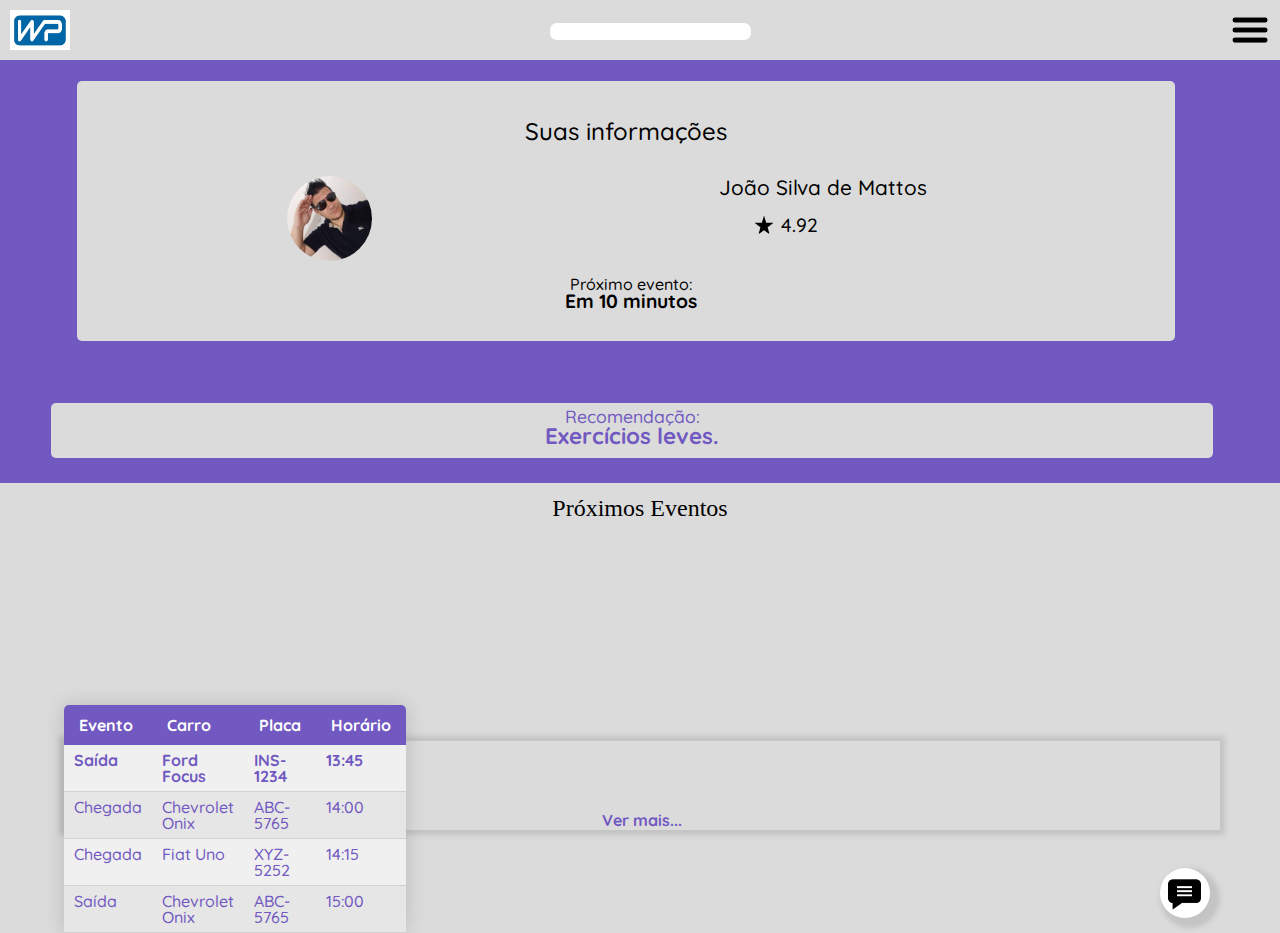
<file: index.html>
<!DOCTYPE html>
<html lang="pt-br">
<head>
    <meta charset="UTF-8">
    <meta name="viewport" content="width=device-width, initial-scale=1.0">
    <meta http-equiv="X-UA-Compatible" content="ie=edge">
    <link rel="stylesheet" href="assets/css/reset.css">
    <link rel="stylesheet" href="assets/css/style-cliente.css">
    <link href="https://fonts.googleapis.com/css?family=Quicksand:300,400,500,600,700&display=swap" rel="stylesheet">
    <title>Index Manobrista</title>
</head>
<body>
    <nav class="nav-bar">
        <img src="assets/img/logoWePark.jpeg" alt="logo" width="60px" height="40px" class="logo" onclick="location.href='index.html'">
        <div class="busca">
            <input type="text" name="busca" id="busca" width="100px" height="20px">
        </div>
        <img src="assets/img/menu.png" alt="menu" width="40px" height="40px" class="menu" onclick="paginaInicial()">
    </nav>

    <div id="menu-hover">
        <div class="container-menu">
            <p id="button-pagina-inicial" onclick="location.href='index.html'">Página Inicial</p>
            <br>
            <p id="button-scan" onclick="location.href='horarios.html'">Eventos</p>
            <br>
            <p id="button-rotina" onclick="location.href='conversas.html'">Conversas</p>
            <br>
            <p id="button-ajuda" onclick="location.href='avaliacao-cliente.html'">Avaliar</p>
        </div>
    </div>

    <div class="container-index">
        
        <div class="how-to-button-index" onclick="location.href='ajuda.html'">
            <img src="assets/img/interrogacao.png" alt="how-to-button" class="imagem-interrogacao-index" width="25px" height="35px">
        </div>

        <div class="chat-button" onclick="location.href='conversas.html'">
            <img src="assets/img/comment.png" alt="CV" width="35px" height="35px" class="chat">
        </div>

        <div class="eventos" style="font-weight: 500;">
            <p class="titulo-eventos">Próximos Eventos</p>
        </div>

        <div class="quadradao">
            <div class="quadradao-info-index">
                <p class="quadradao-titulo">Suas informações</p>
                <div class="foto-cliente-index">
                    <img src="assets/img/fotoCliente.png" alt="fotoCliente" width="85px" height="85px" style="border-radius: 50%; border-width: 3px; margin-top: 30px;">
                </div>
                <div class="descricao-manobrista-index">
                    <p>João Silva de Mattos</p>
                </div>
                <div class="estrelinha">
                    <img src="assets/img/fill-star.png" alt="estrela" width="20px" height="20px" style="border-radius: 50%; border-width: 3px;" class="gold-star-index">
                    <p>4.92</p>
                </div>
            </div>
            <div class="prox-evento">
                <p class="text-evento">Próximo evento:</p>
                <p class="text-evento2">Em 10 minutos</p>
            </div>
        </div>

        <div class="recomendacoes">
            <p class="reco1" style="font-weight: 500;">Recomendação:</p>
            <p class="reco2" style="font-weight: bold;">Exercícios leves.</p>
        </div>

        <div class="sanfona" onclick="location.href='horarios.html'" style="font-weight: bold;">
            <p>Ver mais...</p>
        </div>

        <table class="tabela-horarios-index" onclick="location.href='horarios.html'">
            <thead>
                <tr>
                    <th>Evento</th>
                    <th>Carro</th>
                    <th>Placa</th>
                    <th>Horário</th>
                </tr>
            </thead>
            <tbody>
                <tr class="active-row-index">
                    <td>Saída</td>
                    <td>Ford Focus</td>
                    <td>INS-1234</td>
                    <td>13:45</td>
                </tr>
                <tr>
                    <td>Chegada</td>
                    <td>Chevrolet Onix</td>
                    <td>ABC-5765</td>
                    <td>14:00</td>
                </tr>
                <tr>
                    <td>Chegada</td>
                    <td>Fiat Uno</td>
                    <td>XYZ-5252</td>
                    <td>14:15</td>
                </tr>
                <tr>
                    <td>Saída</td>
                    <td>Chevrolet Onix</td>
                    <td>ABC-5765</td>
                    <td>15:00</td>
                </tr>
            </tbody>
        </table>

    </div>

    <script src="assets/js/cliente.js"></script>

</body>
</html>
</file>
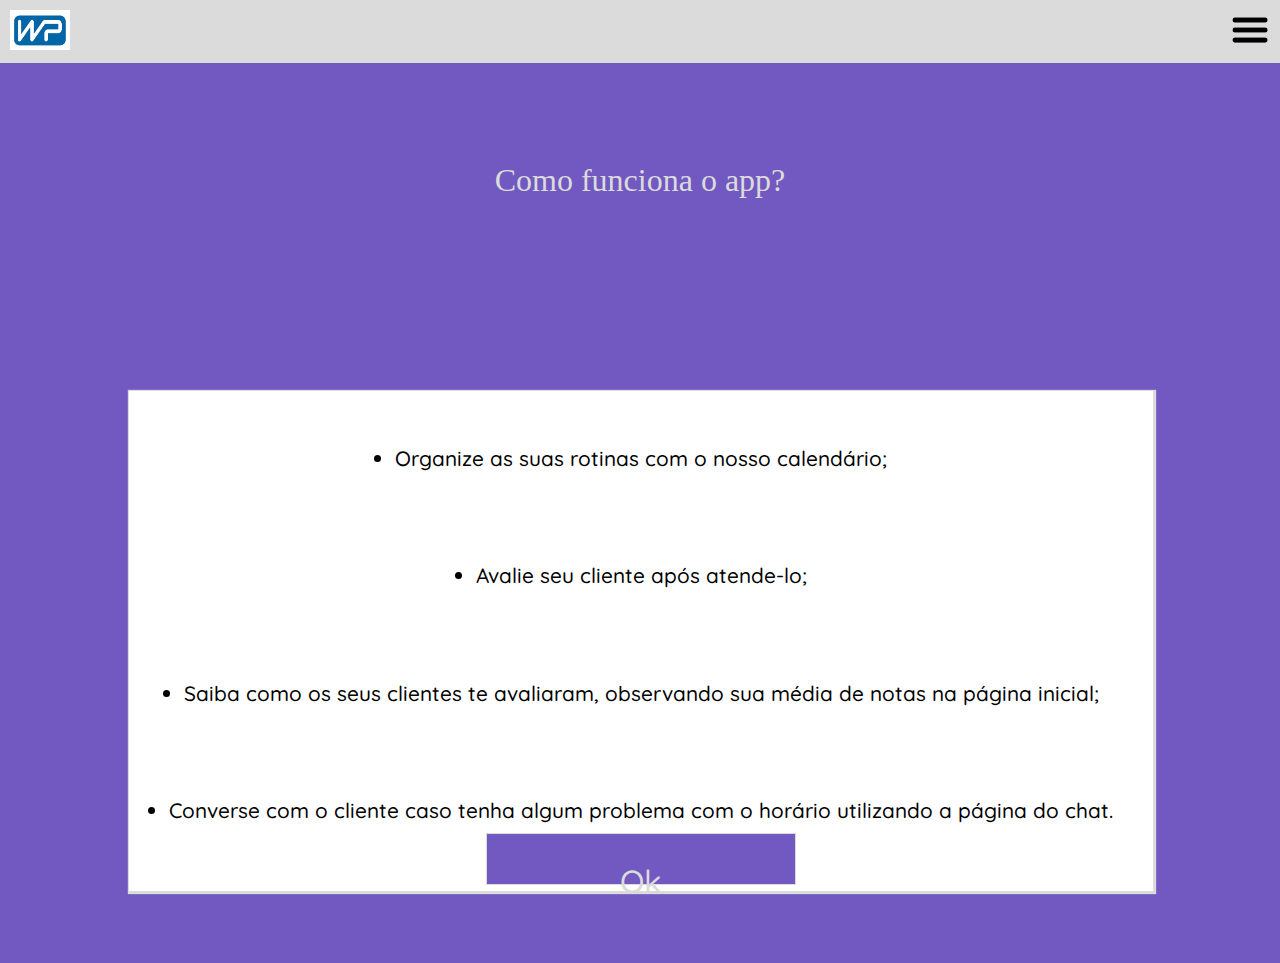
<file: ajuda.html>
<!DOCTYPE html>
<html lang="pt-br">
<head>
    <meta charset="UTF-8">
    <meta name="viewport" content="width=device-width, initial-scale=1.0">
    <meta http-equiv="X-UA-Compatible" content="ie=edge">
    <link rel="stylesheet" href="assets/css/reset.css">
    <link rel="stylesheet" href="assets/css/style-cliente.css">
    <link href="https://fonts.googleapis.com/css?family=Quicksand:300,400,500,600,700&display=swap" rel="stylesheet">
    <title>ajuda</title>
</head>
<body>
    <nav class="nav-bar">
        <img src="assets/img/logoWePark.jpeg" alt="logo" width="60px" height="40px" class="logo">

        <img src="assets/img/menu.png" alt="menu" width="40px" height="40px" class="menu" onclick="paginaInicial()">
    </nav>

    <div id="menu-hover">
        <div class="container-menu">
            <p id="button-pagina-inicial" onclick = "location.href = 'index.html'">Página Inicial</p>
            <br>
            <p id="button-rotina" onclick = "location.href = 'horarios.html'">Rotina</p>
            <br>
            <p id="button-ajuda" onclick = "location.href = 'ajuda.html'">Ajuda</p>
        </div>
    </div>

    <div class="cor-fundo-ajuda">

        <div class="titulo-funcionamento"> 
            <h1 class='titulo-texto'>
                Como funciona o app?
            </h1>
        </div>

        <div class="descricao">
            <li>Organize as suas rotinas com o nosso calendário;</li>
            <br>
            <li>Avalie seu cliente após atende-lo;</li>
            <br>
            <li>Saiba como os seus clientes te avaliaram, observando sua média de notas na página inicial;</li>
            <br>
            <li>Converse com o cliente caso tenha algum problema com o horário utilizando a página do chat.</li>
            
            <div class="button-ok-ajuda" onclick="location.href = 'index.html'">
                <p class="texto-ok-ajuda">Ok</p>
            </div>

        </div>
    </div>

    <script src="assets/js/cliente.js"></script>
    
</body>
</html>
</file>
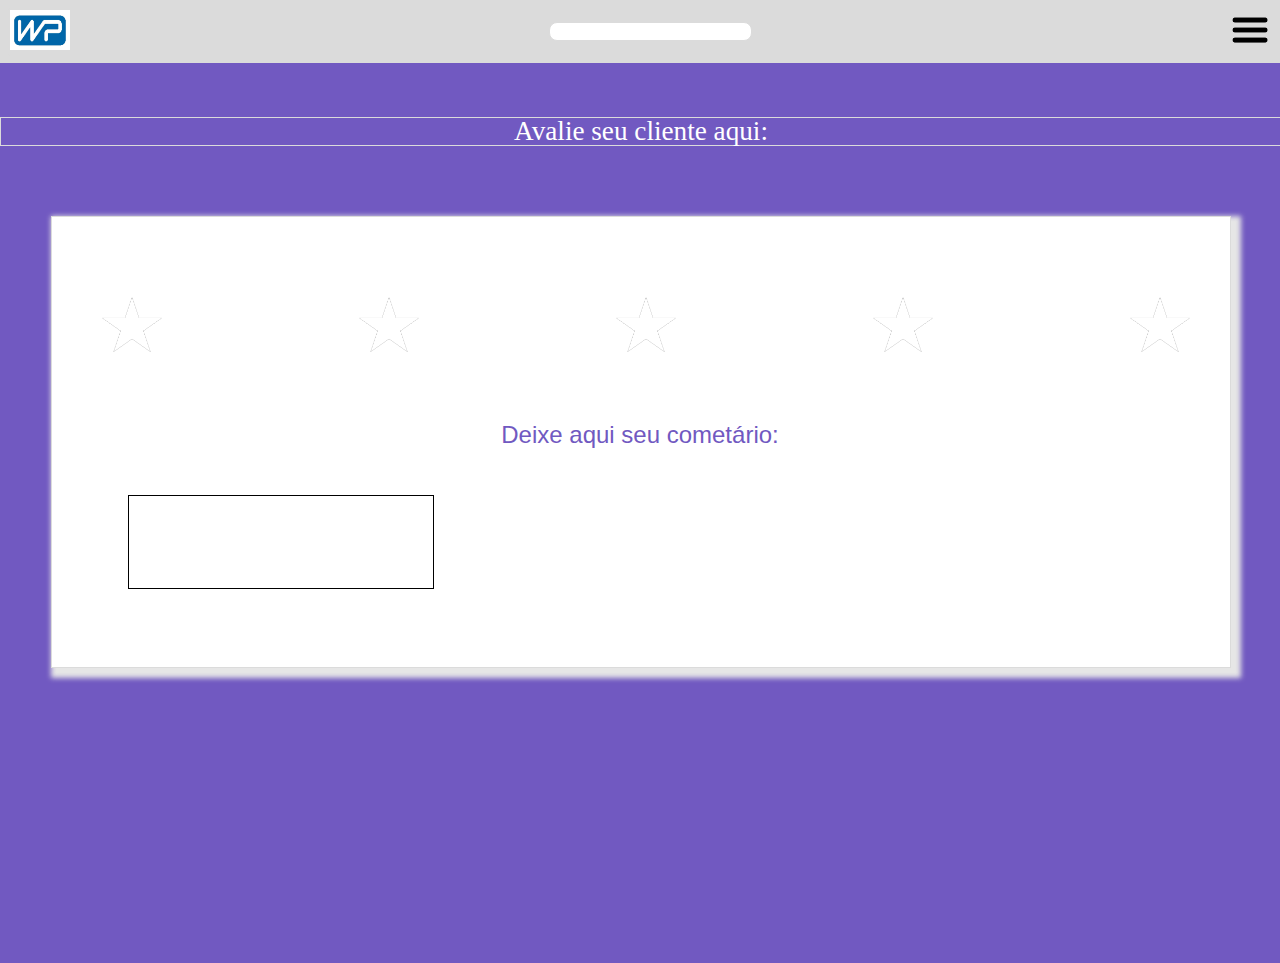
<file: avaliacao-cliente.html>
<!DOCTYPE html>
<html lang="pt-br">
<head>
    <meta charset="UTF-8">
    <meta name="viewport" content="width=device-width, initial-scale=1.0">
    <meta http-equiv="X-UA-Compatible" content="ie=edge">
    <link rel="stylesheet" href="assets/css/reset.css">
    <link rel="stylesheet" href="assets/css/style-cliente.css">
    <title>avaliacao-cliente</title>
</head>
<body>
    
    <nav class="nav-bar">
        <img src="assets/img/logoWePark.jpeg" alt="logo" width="60px" height="40px" class="logo" onclick="location.href='index.html'">
        <div class="busca">
            <input type="text" name="busca" id="busca" width="100px" height="20px">
        </div>
        <img src="assets/img/menu.png" alt="menu" width="40px" height="40px" class="menu" onclick="paginaInicial()">
    </nav>

    <div id="menu-hover">
        <div class="container-menu">
            <p id="button-pagina-inicial" onclick="location.href='index.html'">Página Inicial</p>
            <br>
            <p id="button-rotina" onclick="location.href='horarios.html'">Rotina</p>
            <br>
            <p id="button-ajuda" onclick="location.href='ajuda.html'">Ajuda</p>
        </div>
    </div>

    <div id="container-avaliacao-cliente">
        <div class="titulo-avaliacao-cliente">Avalie seu cliente aqui:</div>

        <div id="notificacao-agradecimento">
            <p class="texto-agradecimento">
                Obrigado pela sua avaliação
            </p>
            
            <div id="ok-avaliacao">
                <p class="text-ok" onclick="location.href='index.html'">Ok</p>
            </div>
        </div>

        <div class="stars" onclick="fadeNotification()">
            <img src="assets/img/star.png" alt="star" width="60px" height="55px" id="one-star" onclick="starFillClickOne()">
            <img src="assets/img/star.png" alt="star" width="60px" height="55px" id="two-star" onclick="starFillClickTwo()">
            <img src="assets/img/star.png" alt="star" width="60px" height="55px" id="three-star" onclick="starFillClickThree()">
            <img src="assets/img/star.png" alt="star" width="60px" height="55px" id="four-star" onclick="starFillClickFour()">
            <img src="assets/img/star.png" alt="star" width="60px" height="55px" id="five-star" onclick="starFillClickFive()">
        </div>

        <div class="titulo-comment">
            <p class="texto-comment">Deixe aqui seu cometário:</p>
        </div>

        <input type="text" name="comentario" id="comment">

    </div>

    <div class="cor-fundo-avaliacao">

    </div>

    <div class="cor-fundo-container-avaliacao">

    </div>
        
    <script src="assets/js/cliente.js"></script>
</body>
</html>
</file>
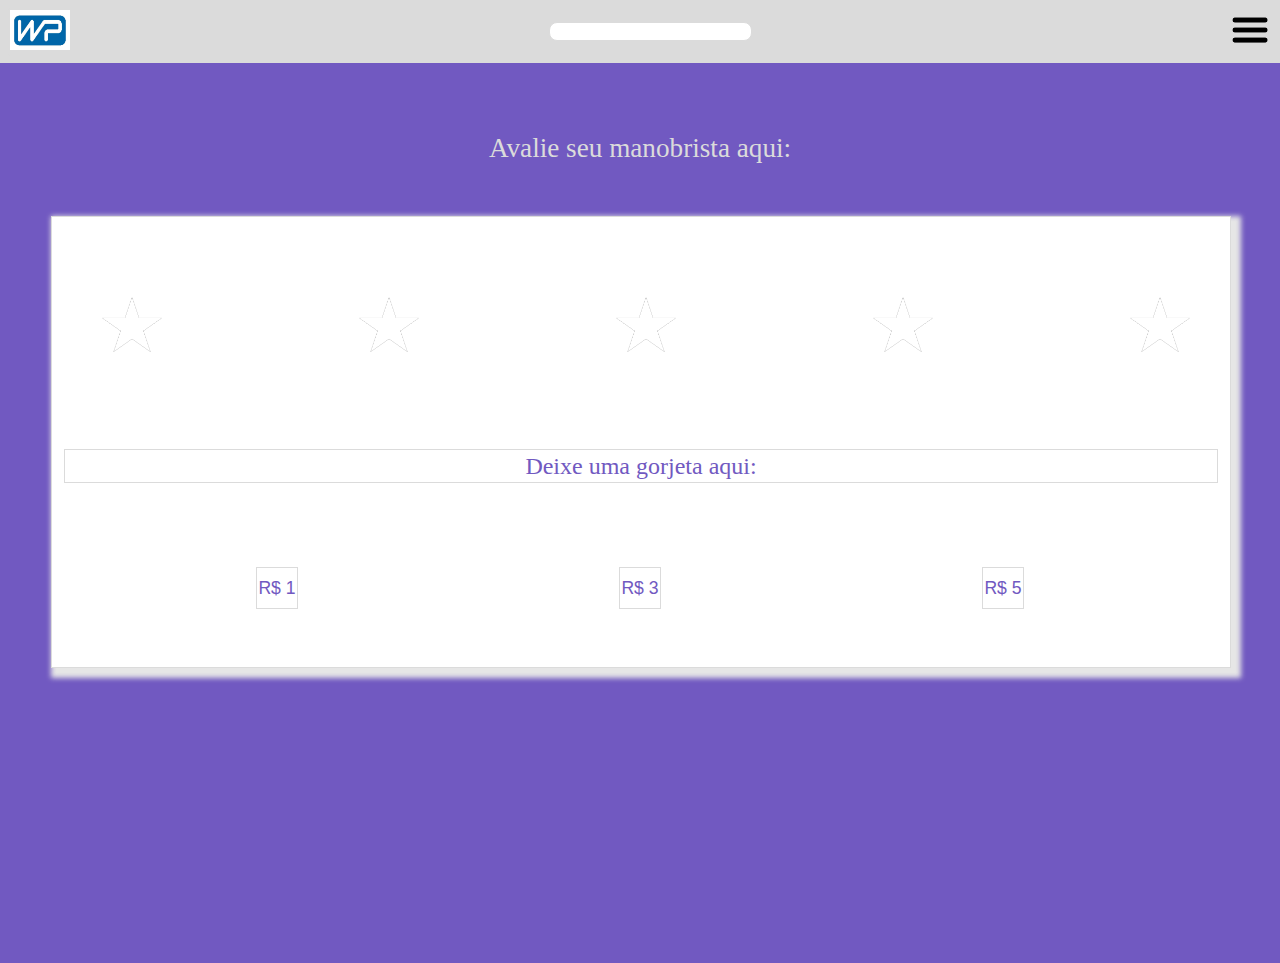
<file: avaliacao-manobrista.html>
<!DOCTYPE html>
<html lang="pt-br">
<head>
    <meta charset="UTF-8">
    <meta name="viewport" content="width=device-width, initial-scale=1.0">
    <meta http-equiv="X-UA-Compatible" content="ie=edge">
    <link rel="stylesheet" href="assets/css/reset.css">
    <link rel="stylesheet" href="assets/css/style-cliente.css">
    <title>avaliacao-manobrista</title>
</head>
<body>
    <nav class="nav-bar">
        <img src="assets/img/logoWePark.jpeg" alt="logo" width="60px" height="40px" class="logo" onclick="location.href='index-cliente.html'">
        <div class="busca">
            <input type="text" name="busca" id="busca" width="100px" height="20px">
        </div>
        <img src="assets/img/menu.png" alt="menu" width="40px" height="40px" class="menu" onclick="paginaInicial()">
    </nav>

    <div id="menu-hover">
        <div class="container-menu">
            <p id="button-pagina-inicial" onclick="location.href='index-cliente.html'">Página Inicial</p>
            <br>
            <p id="button-scan">Scan</p>
            <br>
            <p id="button-rotina">Rotina</p>
            <br>
            <p id="button-ajuda">Ajuda</p>
        </div>
    </div>

    <div id="container-avaliacao-manobrista">
        <div class="titulo-avaliacao-manobrista">Avalie seu manobrista aqui:</div>

        <div id="notificacao-agradecimento">
            <p class="texto-agradecimento">
                Obrigado pela sua avaliação
            </p>
            
            <div id="ok-avaliacao">
                <p class="text-ok" onclick="location.href='index-cliente.html'">Ok</p>
            </div>
        </div>

        <div class="stars" onclick="fadeNotification()">
            <img src="assets/img/star.png" alt="star" width="60px" height="55px" id="one-star" onclick="starFillClickOne()">
            <img src="assets/img/star.png" alt="star" width="60px" height="55px" id="two-star" onclick="starFillClickTwo()">
            <img src="assets/img/star.png" alt="star" width="60px" height="55px" id="three-star" onclick="starFillClickThree()">
            <img src="assets/img/star.png" alt="star" width="60px" height="55px" id="four-star" onclick="starFillClickFour()">
            <img src="assets/img/star.png" alt="star" width="60px" height="55px" id="five-star" onclick="starFillClickFive()">
        </div>

        <div class="gorjeta">
            <p class="titulo-gorjeta">
                Deixe uma gorjeta aqui:
            </p>
            <div class="um-real">
                <p class="texto-gorjeta">R$ 1</p>
            </div>
            <div class="tres-reais">
                <p class="texto-gorjeta">R$ 3</p> 
            </div>
            <div class="cinco-reais">
                <p class="texto-gorjeta">R$ 5</p>
            </div>
        </div>

    </div>
    <div class="cor-fundo-avaliacao">

    </div>
    <div class="cor-fundo-container-avaliacao">

    </div>

    <script src="assets/js/cliente.js"></script>
</body>
</html>
</file>
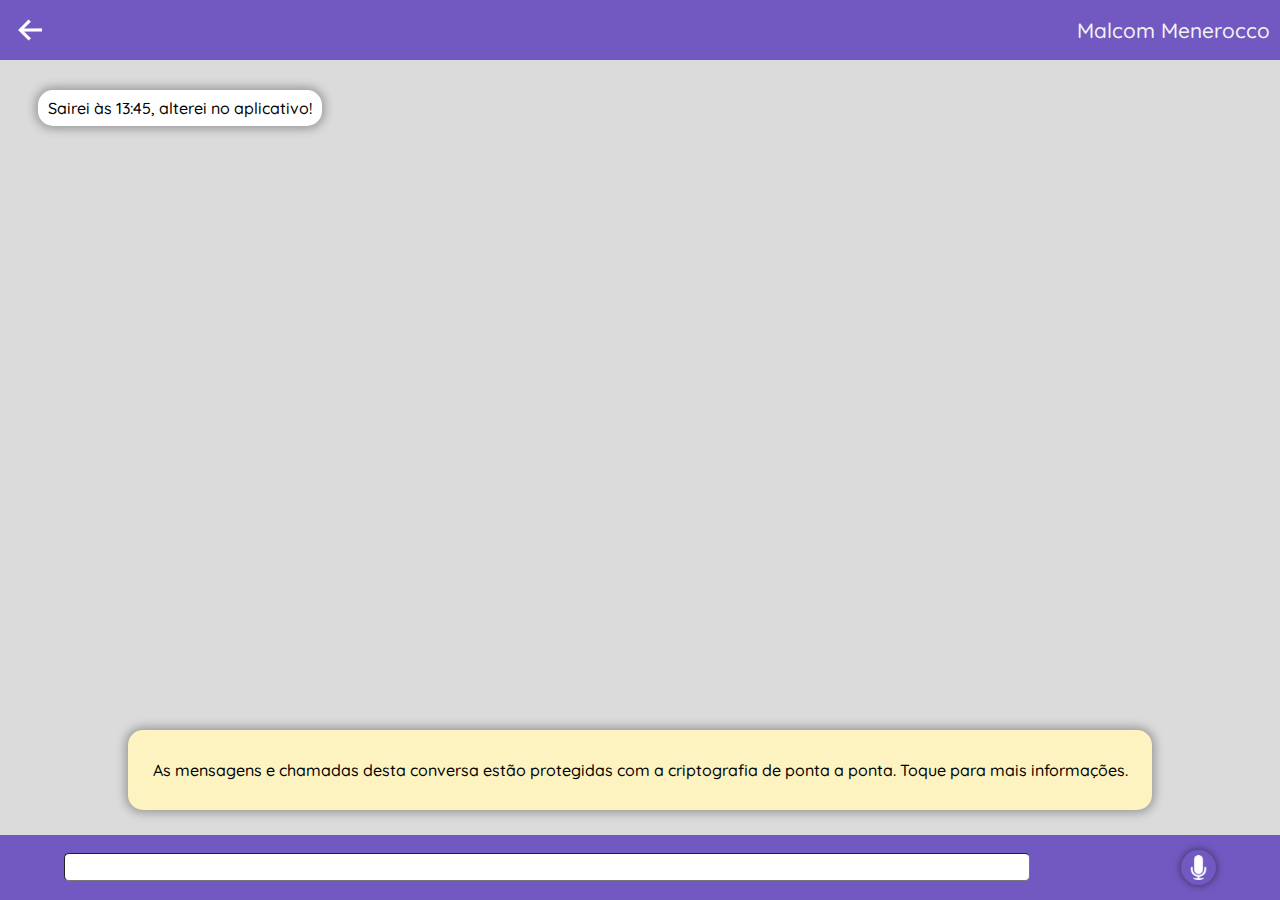
<file: chat.html>
<!DOCTYPE html>
<html lang="pt-br">
    <head>
        <meta charset="UTF-8">
        <meta name="viewport" content="width=device-width, initial-scale=1.0">
        <meta http-equiv="X-UA-Compatible" content="ie=edge">
        <link rel="stylesheet" href="assets/css/reset.css">
        <link rel="stylesheet" href="assets/css/style-cliente.css">
        <link href="https://fonts.googleapis.com/css?family=Quicksand:300,400,500,600,700&display=swap" rel="stylesheet">
        <title>chat</title>
    </head>
    <body>
        <div class="container-chat">
            <div class="secao-voltar">
                <img src="assets/img/arrow.png" alt="arrow-icon" width="40px" height="40px" onclick="location.href='conversas.html'">
                <p onclick="location.href='estacionado.html'">Malcom Menerocco</p>
            </div>

            <div style="font-family: 'Quicksand', sans-serif; font-weight: 500;">
                <div class="chat-texto">
                    <p>Sairei às 13:45, alterei no aplicativo!</p>
                </div>
                <div class="criptografia">
                    <p>As mensagens e chamadas desta conversa estão protegidas com a criptografia de ponta a ponta. Toque para mais informações.</p>
                </div>
                <div class="chat-position">
                    <div class="chat-type">
                        <input type="text" name="chat-type">
                    </div>
                    <img src="assets/img/microphone.png" alt="microfone" width="25px" height="25px">
                </div>
            </div>
        </div>

        <script src="assets/js/cliente.js"></script>

    </body>
</html>
</file>
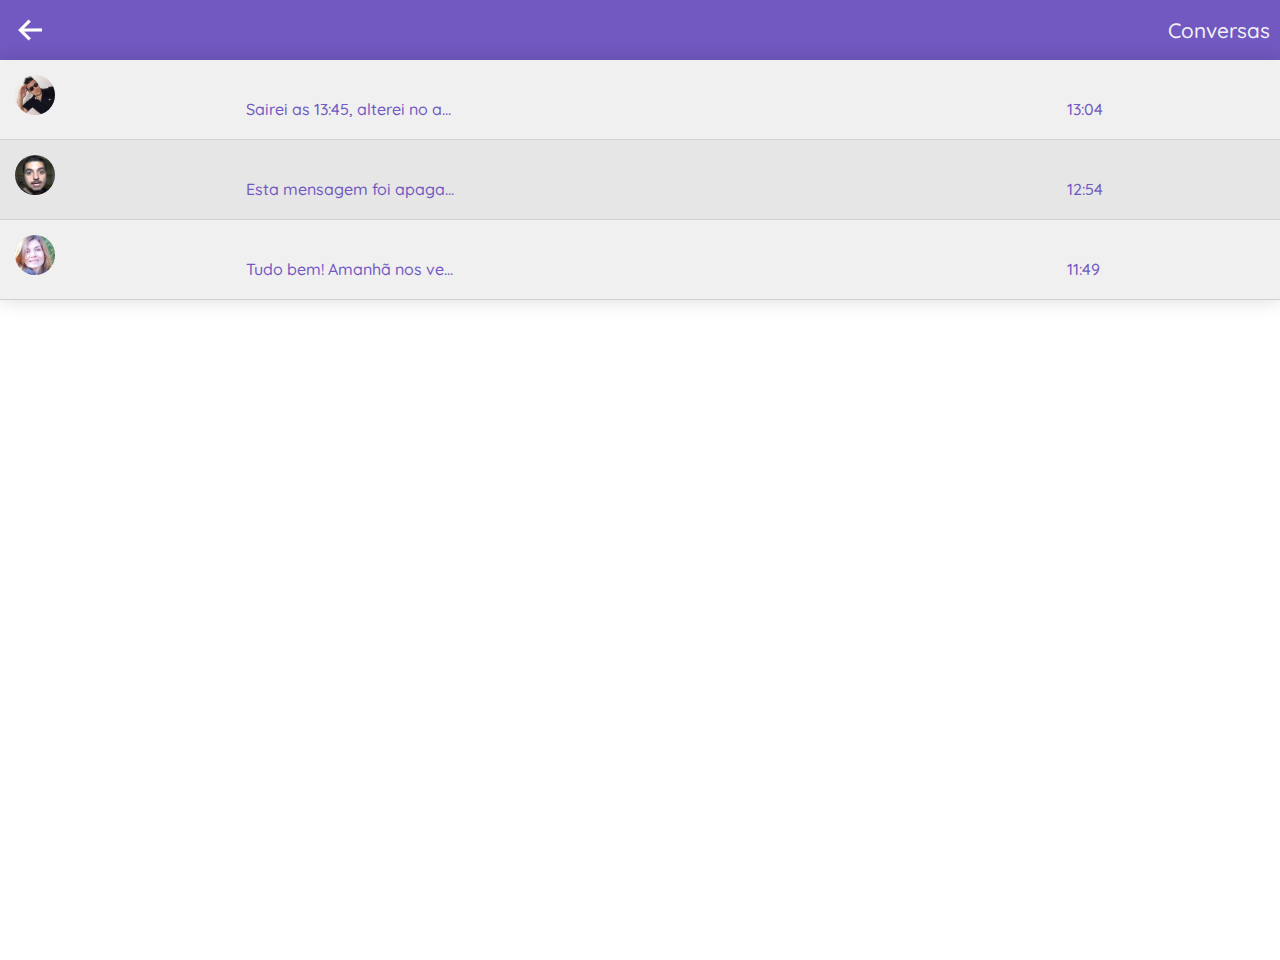
<file: conversas.html>
<!DOCTYPE html>
<html lang="pt-br">
<head>
    <meta charset="UTF-8">
    <meta name="viewport" content="width=device-width, initial-scale=1.0">
    <meta http-equiv="X-UA-Compatible" content="ie=edge">
    <link rel="stylesheet" href="assets/css/reset.css">
    <link rel="stylesheet" href="assets/css/style-cliente.css">
    <link href="https://fonts.googleapis.com/css?family=Quicksand:300,400,500,600,700&display=swap" rel="stylesheet">
    <title>Conversas</title>
</head>
<body>
    
    <div class="conversas-voltar">
        <img src="assets/img/arrow.png" alt="arrow-icon" width="40px" height="40px" onclick="location.href='index.html'">
        <p>Conversas</p>
    </div>

    <div class="container-conversas">
        <div>
            <table class="conversas" onclick="location.href='chat.html'">
                <tbody>
                    <tr>
                        <td><img src="assets/img/fotoCliente.png" alt="fotoCliente" width="40px" height="40px"></td>
                        <td class="texto">Sairei as 13:45, alterei no a...</td>
                        <td class="texto">13:04</td>
                    </tr>
                    <tr>
                        <td><img src="assets/img/fotoCliente2.png" alt="fotoCliente2" width="40px" height="40px"></td>
                        <td class="texto">Esta mensagem foi apaga...</td>
                        <td class="texto">12:54</td>
                    </tr>
                    <tr>
                        <td><img src="assets/img/fotoCliente3.png" alt="fotoCliente3" width="40px" height="40px"></td>
                        <td class="texto">Tudo bem! Amanhã nos ve...</td>
                        <td class="texto">11:49</td>
                    </tr>
                </tbody>
            </table>
        </div>

    </div>

    <script src="assets/js/cliente.js"></script>

</body>
</html>
</file>
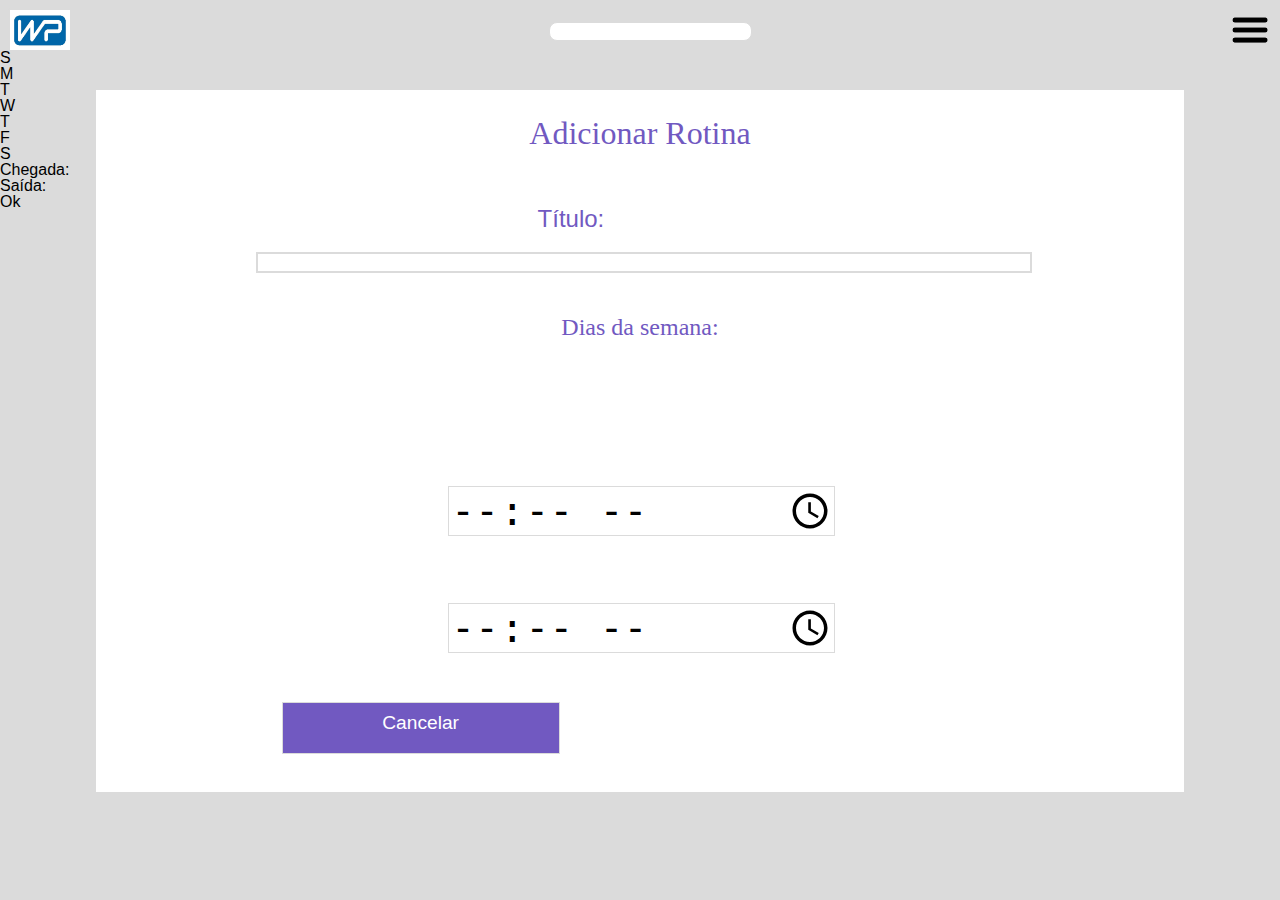
<file: edicao-rotina.html>
<!DOCTYPE html>
<html lang="pt-br">
<head>
    <meta charset="UTF-8">
    <meta name="viewport" content="width=device-width, initial-scale=1.0">
    <meta http-equiv="X-UA-Compatible" content="ie=edge">
    <link rel="stylesheet" href="assets/css/reset.css">
    <link rel="stylesheet" href="assets/css/style-cliente.css">
    <title>edicao-rotina</title>
</head>
<body>
    <nav class="nav-bar">
        <img src="assets/img/logoWePark.jpeg" alt="logo" width="60px" height="40px" class="logo" onclick="location.href='index.html'">
        <div class="busca">
            <input type="text" name="busca" id="busca" width="100px" height="20px">
        </div>
        <img src="assets/img/menu.png" alt="menu" width="40px" height="40px" class="menu" onclick="paginaInicial()">
    </nav>

    <div id="menu-hover">
        <div class="container-menu">
            <p id="button-pagina-inicial" onclick="location.href='index.html'">Página Inicial</p>
            <br>
            <p id="button-scan">Scan</p>
            <br>
            <p id="button-rotina">Rotina</p>
            <br>
            <p id="button-ajuda">Ajuda</p>
        </div>
    </div>
    <div class="container-edicao-rotina">
        <div class="titulo-edicao-rotina">
            <p>Adicionar Rotina</p>
        </div>

        <p class="edicao-titulo">Título:</p>

        <input type="text" name="titulo" id="input-titulo">

        <p class="titulo-dias-semana">Dias da semana:</p>

        <div class="dias-semana"> 
            <div class="sunday" onclick="Sunday()">S</div>
            <div class="monday" onclick="Monday()">M</div>
            <div class="tuesday" onclick="Tuesday()">T</div>
            <div class="wednesday" onclick="Wednesday()">W</div>
            <div class="thursday" onclick="Thursday()">T</div>
            <div class="friday" onclick="Friday()">F</div>
            <div class="saturday" onclick="Saturday()">S</div>
        </div>
        
        <p class="titulo-time-chegada">Chegada:</p>

        <input type="time" name="time-chegada" id="time-chegada">

        <p class="titulo-time-saida">Saída:</p>

        <input type="time" name="time-saida" id="time-saida">

        <div class="button-cancelar-edicao-rotina" onclick="location.href = 'index.html'">
            Cancelar
        </div>

        <div class="button-ok-edicao-rotina" onclick="location.href = 'index.html'" onclick="confirmaEdicao()">
            Ok
        </div>

        <div class="cor-fundo-edicao">

        </div>

        <div class="cor-fundo-container">

        </div>
    </div>

    <script src="assets/js/cliente.js"></script>
</body>
</html>
</file>
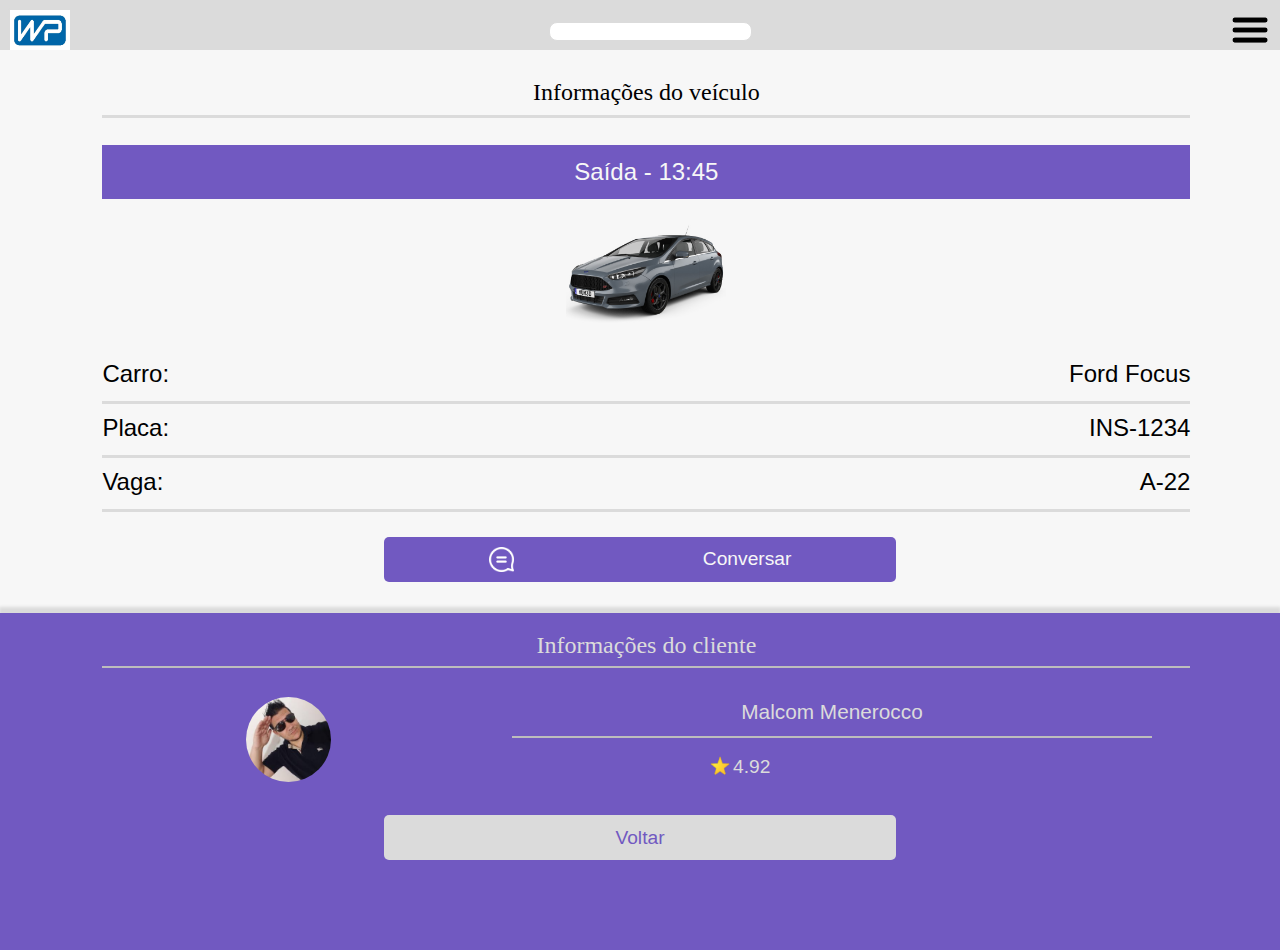
<file: estacionado.html>
<!DOCTYPE html>
<html lang="pt-br">
<head>
    <meta charset="UTF-8">
    <meta name="viewport" content="width=device-width, initial-scale=1.0">
    <meta http-equiv="X-UA-Compatible" content="ie=edge">
    <link rel="stylesheet" href="assets/css/reset.css">
    <link rel="stylesheet" href="assets/css/style-cliente.css">
    <title>estacionado</title>
</head>
<body>
    <nav class="nav-bar">
        <img src="assets/img/logoWePark.jpeg" alt="logo" width="60px" height="40px" class="logo" onclick="location.href='index.html'">
        <div class="busca">
            <input type="text" name="busca" id="busca" width="100px" height="20px">
        </div>
        <img src="assets/img/menu.png" alt="menu" width="40px" height="40px" class="menu" onclick="paginaInicial()">
    </nav>

    <div id="menu-hover">
        <div class="container-menu">
            <p id="button-pagina-inicial" onclick="location.href='index.html'">Página Inicial</p>
            <br>
            <p id="button-scan" onclick="location.href='horarios.html'">Eventos</p>
            <br>
            <p id="button-rotina" onclick="location.href='conversas.html'">Conversas</p>
            <br>
            <p id="button-ajuda" onclick="location.href='ajuda.html'">Ajuda</p>
        </div>
    </div>

    <div class="estacionado-background-color">
        <div class="container-descricao-estacionado">
            <p class="titulo-estacionado">Informações do veículo</p>
            <div class="foto-carro">
                <img src="assets/img/carro.png" alt="CARRO" width="160px" height="125px">
            </div>
            <div class="horario-saida">
                <p style="color: #f7f7f7">Saída - 13:45</p>
            </div>
            <div class="descricao-estacionado-carro">
                <p>Carro:</p><p>Ford Focus</p>
            </div>
            <div class="descricao-estacionado-placa">
                <p>Placa:</p><p>INS-1234</p>
            </div>
            <div class="descricao-estacionado-vaga">
                <p>Vaga:</p><p>A-22</p>
            </div>
        </div>
    
        <div class="estacionado-info-cliente">
            <p class="titulo-cliente-estacionado">Informações do cliente</p>
            <div class="estacionado-foto-cliente">
                <img src="assets/img/fotoCliente.png" alt="fotoCliente" width="85px" height="85px" style="border-radius: 50%; border-width: 3px;">
            </div>
            <div class="descricao-estacionado-nome">
                <p>Malcom Menerocco</p>
            </div>
            <div class="descricao-estacionado-avaliacao">
                <img src="assets/img/golden-star.png" alt="estrela" width="20px" height="20px" style="border-radius: 50%; border-width: 3px;">
                <p>4.92</p>
            </div>
            <div class="call-client" onclick="location.href='chat.html'">
                <img src="assets/img/chat.png" alt="conversar" width="25px" height="25px" style="margin-left: 10px">
                <p style="color:#f7f7f7; font-size: 1.2rem; margin-right: 10px">Conversar</p>
            </div>
            <div class="estacionado-voltar" onclick="location.href='horarios.html'">
                <p style="color:#7159C1; font-size: 1.2rem;">Voltar</p>
            </div>
        </div>
    </div>


    <script src="assets/js/cliente.js"></script>

</body>
</html>
</file>
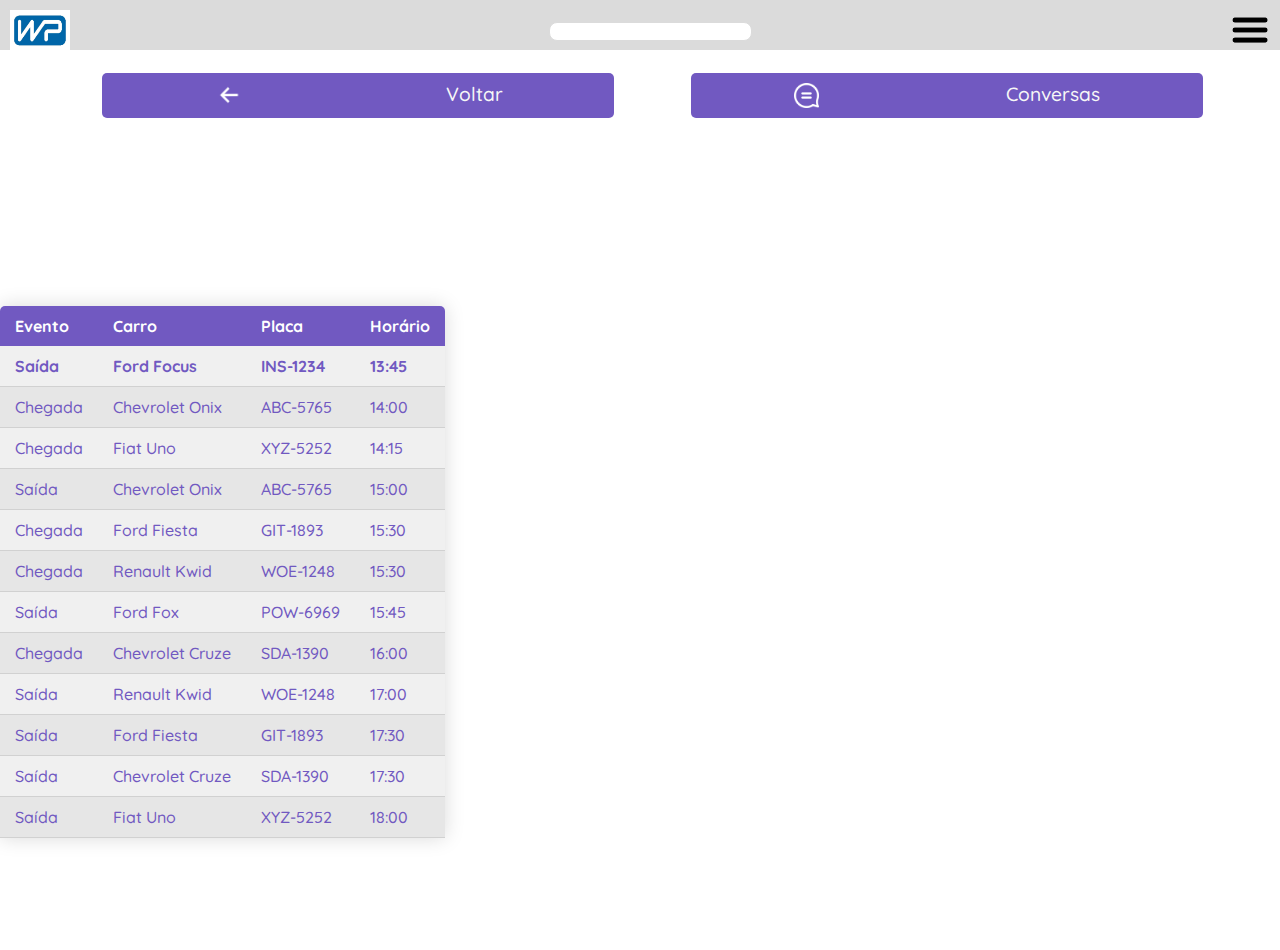
<file: horarios.html>
<!DOCTYPE html>
<html lang="pt-br">
<head>
    <meta charset="UTF-8">
    <meta name="viewport" content="width=device-width, initial-scale=1.0">
    <meta http-equiv="X-UA-Compatible" content="ie=edge">
    <link rel="stylesheet" href="assets/css/reset.css">
    <link rel="stylesheet" href="assets/css/style-cliente.css">
    <link href="https://fonts.googleapis.com/css?family=Quicksand:300,400,500,600,700&display=swap" rel="stylesheet">
    <title>horários</title>
</head>
<body>
    <nav class="nav-bar">
        <img src="assets/img/logoWePark.jpeg" alt="logo" width="60px" height="40px" class="logo" onclick="location.href='index.html'">
        <div class="busca">
            <input type="text" name="busca" id="busca" width="100px" height="20px">
        </div>
        <img src="assets/img/menu.png" alt="menu" width="40px" height="40px" class="menu" onclick="paginaInicial()">
    </nav>

    <div id="menu-hover">
        <div class="container-menu">
            <p id="button-pagina-inicial" onclick="location.href='index.html'">Página Inicial</p>
            <br>
            <p id="button-rotina" onclick="location.href='horarios.html'">Rotina</p>
            <br>
            <p id="button-ajuda" onclick="location.href='ajuda.html'">Ajuda</p>
        </div>
    </div>

    <div class="container-horarios">
        
        <div class="horarios-opcoes">
            <div class="horarios-voltar" onclick="location.href='index.html'">
                <img src="assets/img/arrow.png" alt="arrow-icon" width="30px" height="30px" style="margin-left: 10px">
                <p style="color:#f7f7f7; font-size: 1.2rem; margin-right: 10px">Voltar</p>
            </div>
            <div class="horarios-conversas" onclick="location.href='conversas.html'">
                <img src="assets/img/chat.png" alt="chat" width="25px" height="25px" style="margin-left: 10px">
                <p style="color:#f7f7f7; font-size: 1.2rem; margin-right: 10px">Conversas</p>
            </div>
        </div>

        <div>
            <table class="tabela-horarios" onclick="location.href='estacionado.html'">
                <thead>
                    <tr>
                        <th>Evento</th>
                        <th>Carro</th>
                        <th>Placa</th>
                        <th>Horário</th>
                    </tr>
                </thead>
                <tbody>
                    <tr class="active-row">
                        <td>Saída</td>
                        <td>Ford Focus</td>
                        <td>INS-1234</td>
                        <td>13:45</td>
                    </tr>
                    <tr>
                        <td>Chegada</td>
                        <td>Chevrolet Onix</td>
                        <td>ABC-5765</td>
                        <td>14:00</td>
                    </tr>
                    <tr>
                        <td>Chegada</td>
                        <td>Fiat Uno</td>
                        <td>XYZ-5252</td>
                        <td>14:15</td>
                    </tr>
                    <tr>
                        <td>Saída</td>
                        <td>Chevrolet Onix</td>
                        <td>ABC-5765</td>
                        <td>15:00</td>
                    </tr>
                    <tr>
                        <td>Chegada</td>
                        <td>Ford Fiesta</td>
                        <td>GIT-1893</td>
                        <td>15:30</td>
                    </tr>
                    <tr>
                        <td>Chegada</td>
                        <td>Renault Kwid</td>
                        <td>WOE-1248</td>
                        <td>15:30</td>
                    </tr>
                    <tr>
                        <td>Saída</td>
                        <td>Ford Fox</td>
                        <td>POW-6969</td>
                        <td>15:45</td>
                    </tr>
                    <tr>
                        <td>Chegada</td>
                        <td>Chevrolet Cruze</td>
                        <td>SDA-1390</td>
                        <td>16:00</td>
                    </tr>
                    <tr>
                        <td>Saída</td>
                        <td>Renault Kwid</td>
                        <td>WOE-1248</td>
                        <td>17:00</td>
                    </tr>
                    <tr>
                        <td>Saída</td>
                        <td>Ford Fiesta</td>
                        <td>GIT-1893</td>
                        <td>17:30</td>
                    </tr>
                    <tr>
                        <td>Saída</td>
                        <td>Chevrolet Cruze</td>
                        <td>SDA-1390</td>
                        <td>17:30</td>
                    </tr>
                    <tr>
                        <td>Saída</td>
                        <td>Fiat Uno</td>
                        <td>XYZ-5252</td>
                        <td>18:00</td>
                    </tr>
                </tbody>
            </table>
        </div>

    </div>

    <script src="assets/js/cliente.js"></script>

</body>
</html>
</file>
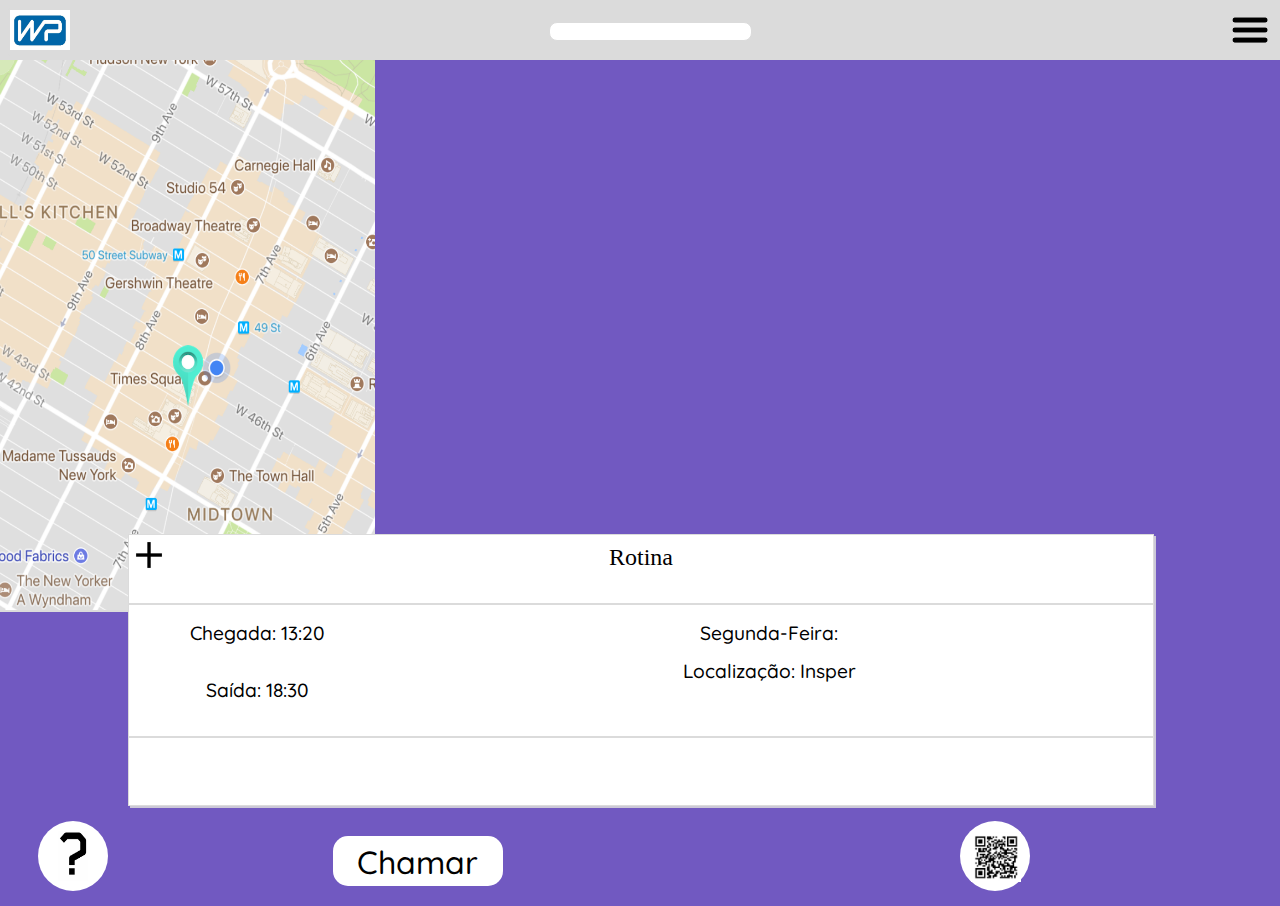
<file: index-cliente.html>
<!DOCTYPE html>
<html lang="pt-br">
<head>
    <meta charset="UTF-8">
    <meta name="viewport" content="width=device-width, initial-scale=1.0">
    <meta http-equiv="X-UA-Compatible" content="ie=edge">
    <link rel="stylesheet" href="assets/css/reset.css">
    <link rel="stylesheet" href="assets/css/style-cliente.css">
    <link href="https://fonts.googleapis.com/css?family=Quicksand:300,400,500,600,700&display=swap" rel="stylesheet">
    <title>index-cliente</title>
</head>
<body>
    <nav class="nav-bar">
        <img src="assets/img/logoWePark.jpeg" alt="logo" width="60px" height="40px" class="logo" onclick="location.href='index-cliente.html'">
        <div class="busca">
            <input type="text" name="busca" id="busca" width="100px" height="20px">
        </div>
        <img src="assets/img/menu.png" alt="menu" width="40px" height="40px" class="menu" onclick="paginaInicial()">
    </nav>

    <div id="menu-hover">
        <div class="container-menu">
            <p id="button-pagina-inicial" onclick="location.href='index-cliente.html'">Página Inicial</p>
            <br>
            <p id="button-rotina">Rotina</p>
            <br>
            <p id="button-ajuda" onclick="location.href='ajuda.html'">Ajuda</p>
        </div>
    </div>

    <div class="container">
        <img src="assets/img/map.png" alt="mapa" class="mapa" width="375px" height="550px">
        
        <div class="rotina">
            <img src="assets/img/plus.png" alt="plus" id="plus-image" width="40px" height="40px" onclick="fadeRotina()" onclick="location.href='edicao-rotina.html'">
            <br>
            <h1 class="titulo">Rotina</h1>
            <div class="texto1">
                <br>
                <p id="titulo1">Segunda-Feira:
                    <br>
                    <br>
                    Localização: Insper</p>
                <br>
            </div>
            <div class='horario1'>
                <br>
                <p id="chegada1">Chegada: 13:20</p>
                <br>
                <br>
                <p id="saida1">Saída: 18:30</p>
            </div>
            <br>
        </div>

        <div class="how-to-button" onclick="location.href='ajuda.html'">
            <img src="assets/img/interrogacao.png" alt="how-to-button" class="imagem-interrogacao" width="30px" height="50px">
        </div>

        <div class="chamar-button" onclick="location.href='avaliacao-manobrista.html'">
            <h2>Chamar</h2>
        </div>

        <div class="scan-button" onclick="location.href='scan.html'">
            <img src="assets/img/scan.png" alt="scan" width="50px" height="50px" class="scan">
        </div>

        <div class="cor-fundo">
            
        </div>
        
        <div class="cor-fundo2">

        </div>

        <div id="container-edicao-rotina">
                <div class="titulo-edicao-rotina">
                    <p>Adicionar Rotina</p>
                </div>
        
                <p class="edicao-titulo">Título:</p>
        
                <input type="text" name="titulo" id="input-titulo">
        
                <p class="titulo-dias-semana">Dias da semana:</p>
        
                <div id="dias-semana"> 
                    <div id="sunday" onclick="Sunday()">S</div>
                    <div id="monday" onclick="Monday()">M</div>
                    <div id="tuesday" onclick="Tuesday()">T</div>
                    <div id="wednesday" onclick="Wednesday()">W</div>
                    <div id="thursday" onclick="Thursday()">T</div>
                    <div id="friday" onclick="Friday()">F</div>
                    <div id="saturday" onclick="Saturday()">S</div>
                </div>
                
                <p id="titulo-time-chegada">Chegada:</p>
        
                <input type="time" name="time-chegada" id="time-chegada">
        
                <p id="titulo-time-saida">Saída:</p>
        
                <input type="time" name="time-saida" id="time-saida">
        
                <div id="button-cancelar-edicao-rotina" onclick="fadeNotRotina()">
                    Cancelar
                </div>

                <input type="submit" value="Ok" onclick="enviar()" id="button-ok-edicao-rotina">
        
                <div class="cor-fundo-container">
        
                </div>

        </div>
    </div>
    <script src="assets/js/cliente.js"></script>

</body>
</html>
</file>
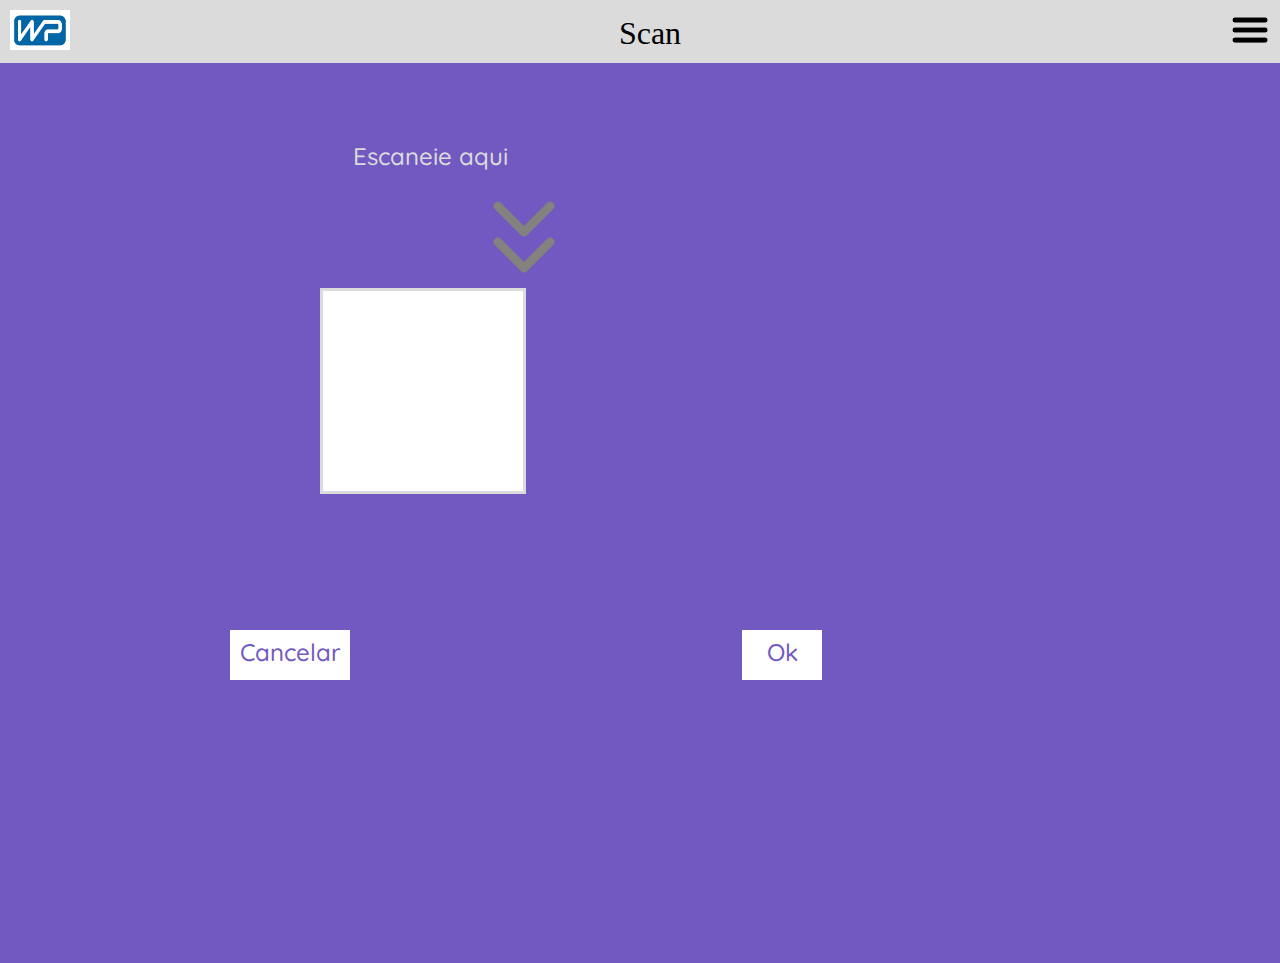
<file: scan.html>
<!DOCTYPE html>
<html lang="pt-br">
<head>
    <meta charset="UTF-8">
    <meta name="viewport" content="width=device-width, initial-scale=1.0">
    <meta http-equiv="X-UA-Compatible" content="ie=edge">
    <link rel="stylesheet" href="assets/css/reset.css">
    <link rel="stylesheet" href="assets/css/style-cliente.css">
    <link href="https://fonts.googleapis.com/css?family=Quicksand:300,400,500,600,700&display=swap" rel="stylesheet">
    <title>scan</title>
</head>
<body>
    <nav class="nav-bar">
        <img src="assets/img/logoWePark.jpeg" alt="logo" width="60px" height="40px" class="logo" onclick="location.href='index-cliente.html'">
        <div class="scan-titulo">
            Scan
        </div>
        <img src="assets/img/menu.png" alt="menu" width="40px" height="40px" class="menu" onclick="paginaInicial()">
    </nav>

    <div id="menu-hover">
        <div class="container-menu">
            <p id="button-pagina-inicial" onclick="location.href='index-cliente.html'">Página Inicial</p>
            <br>
            <p id="button-scan">Scan</p>
            <br>
            <p id="button-rotina">Rotina</p>
            <br>
            <p id="button-ajuda">Ajuda</p>
        </div>
    </div>

    <div class="cor-fundo-ajuda">
        <p class="texto-scan">Escaneie aqui</p>
        <img src="assets/img/escaneie-aqui.gif" alt="seta-scan" width="100px" height="100px" class="seta-scan-cima">
        <img src="assets/img/escaneie-aqui.gif" alt="seta-scan" width="100px" height="100px" class="seta-scan-baixo">
        <div class="scan-camera">

        </div>
    </div>

    <div class="ok-button-scan" onclick="location.href='index-cliente.html'">
       <p>Ok</p>
    </div>

    <div class="cancelar-button-scan" onclick="location.href='index-cliente.html'">
        <p>Cancelar</p>
    </div>

    <script src="assets/js/cliente.js"></script>
</body>
</html>
</file>
<file: assets/css/style-cliente.css>
body{
    font-family: 'Quicksand', sans-serif;
    font-weight: 500;
    background-color: #dbdbdb;
}

@media (max-width: 680px){
    .mapa{
        z-index: 1;
        width: 100%;
        height: 550px;
    }
}

/* Nav-bar */
.nav-bar{
    z-index: 99999;
    background-color: #dbdbdb;
    margin-top: 10px;
    margin-left: 10px;
    display: flex;
    justify-content: space-between;
    box-shadow: 2px 2px 2px 2px #dbdbdb;
    animation-name: fadeNotification;
    animation-duration: 1.2s;
    animation-fill-mode: forwards;
}

/* Margem do container */
.container{
    width: 100%;
    height: 94%;
    position: absolute;
    background-color: #7159C1;
    z-index: 1;
    margin-top: 10px;
}

/* Menu  navbar*/
.menu{
    z-index: 99999;
    margin-right: 10px;
}

#menu-hover{
    display: none;
    z-index: 99999;
}

.container-menu{
    z-index: 99999;
    position: absolute; 
    background-color: #dbdbdb;
    width: 35%;
    height: 13%;
    right: 0;
    line-height: 1.5rem;
    text-align: center;

}

.container-menu p{
    z-index: 99999;
    font-size: 1.2rem;
    position: absolute;
    color: #7159C1;
}

#button-pagina-inicial{
    width: 100%;
}

#button-ajuda{
    width: 100%;
}

#button-rotina{
    width: 100%;
}

#button-scan{
    width: 100%;
}

#button-pagina-inicial:hover {
    z-index: 99999;
    background-color: #7159C1;
    color: #dbdbdb;
}

#button-ajuda:hover{
    z-index: 99999;
    background-color: #7159C1;
    color: #dbdbdb;
}

#button-rotina:hover{
    z-index: 99999;
    background-color: #7159C1;
    color: #dbdbdb;
}

/* Barra de busca */
#busca{
    z-index: 99999;
    margin-top: 12px;
    margin-right: 20px;
    justify-content: center;
    width: 100%;
    box-sizing: border-box;
    border-radius: 8px;
    border-style: solid;
    border-color: #dbdbdb;
    border-width: 1px;
}

/* index -=-=-=-=-=-=-=-=-=--=--=--=-=-=-=--=--=--=-=-=-=--=--=--=-=-=-=--=--=--=-=-=-=--=--=--=-=-=-=--=--=--=-=-=-=--=--=--=-=-=-=-*/


/* Botões de interação */
.how-to-button-index{
    z-index: 100;
    background-color: white;
    margin-top: 5%;
    margin-left: 1%;
    width: 50px;
    height: 50px;
    border-radius: 50%;
    position: absolute;
    top: 88%;
    left: 5.5%;
    animation-name: fadeNotification;
    animation-duration: 1.2s;
    animation-fill-mode: forwards;
    box-shadow: 5px 5px 5px 5px #c4c4c4;
}

.how-to-button-index:hover{
    box-shadow: 3px 3px 3px 3px #dbdbdb;
}

.imagem-interrogacao-index{
    z-index: 99;
    margin-left: 13px;
    margin-top: 10px;
}

.chat-button{
    z-index: 102;
    position: absolute;
    top: 88%;
    right: 5.5%;
    margin-top: 5%;
    margin-left: 75%;
    background-color: white;
    width: 50px;
    height: 50px;
    border-radius: 50%;
    position: absolute;
    bottom: 15px;
    animation-name: fadeNotification;
    animation-duration: 1.2s;
    animation-fill-mode: forwards;
    box-shadow: 5px 5px 5px 5px #c4c4c4;
}

.chat-button:hover{
    box-shadow: 3px 3px 3px 3px #dbdbdb;
}

.chat{
    z-index: 102;
    position: absolute;
    top: 18%;
    left: 15%;
}

.eventos{
    z-index: 99;
    position: absolute;
    width: 100%;
    height: 50%;
    top: 50%;
    background-color: #dbdbdb;
}

.titulo-eventos{
    font-size: 1.5rem;
    position: absolute;
    top: 3%;
    width: 100%;
    text-align: center;
    font-family: 'PT Serif Caption';
}

.estacionado-info-cliente-index{
    z-index: 10;
    position: absolute;
    background-color: #dbdbdb;
    display: flex;
    top: 7%;
    left: 5%;
    width: 90%;
    height: 30%;
    box-shadow: 0px 0px 5px 5px rgb(101, 84, 155);
}

.estacionado-foto-cliente-index{
    z-index: 3;
    display: flex;
    justify-content: center;
    position: absolute;
    width: 85%;
    left: -22.5%;
    top: 25%;
    animation-name: fadeNotification;
    animation-duration: 1.2s;
    animation-fill-mode: forwards;
}

.titulo-cliente-estacionado-index{
    margin-top: 20px;
    font-size: 1.5rem;
    z-index: 4;
    display: flex;
    justify-content: center;
    position: absolute;
    width: 100%;
    height: 10%;
    text-align: center;
    animation-name: fadeNotification;
    animation-duration: 1.2s;
    animation-fill-mode: forwards;
    font-family: 'PT Serif Caption';
}

.estacionado-info-cliente-index p{
    z-index: 10;
    color: #171717;
    position: absolute;
    top: 0;
    left: 0;
}

.estacionado-foto-cliente-index{
    z-index: 3;
    width: 60%;
    display: flex;
    justify-content: center;
    position: absolute;
    width: 85%;
    left: -20%;
    top: 35%;
    animation-name: fadeIn;
    animation-duration: 0.8s;
    animation-fill-mode: forwards;
}

.descricao-estacionado-nome-index{
    font-size: 1.3rem;
    z-index: 4;
    display: flex;
    justify-content: center;
    position: absolute;
    width: 60%;
    height: 10%;
    left: 40%;
    top: 34%;
    text-align: center;
    animation-name: fadeNotification;
    animation-duration: 1.2s;
    animation-fill-mode: forwards;
}

.descricao-estacionado-avaliacao-index{
    font-size: 1.2rem;
    z-index: 4;
    display: flex;
    justify-content: space-between;
    position: absolute;
    width: 60px;
    height: 10%;
    top: 50%;
    left: 50%;
    text-align: center;
    align-items: flex-end;
    animation-name: fadeNotification;
    animation-duration: 1.2s;
    animation-fill-mode: forwards;
}

.call-client-index{
    z-index: 3;
    display: flex;
    justify-content: space-around;
    align-items: center;
    position: absolute;
    width: 40%;
    height: 45px;
    left: 30%;
    top: -22.5%;
    background-color: #7159C1;
    border-radius: 5px;
    animation-name: fadeNotification;
    animation-duration: 0.8s;
    animation-fill-mode: forwards;
}

.estacionado-voltar-index{
    z-index: 3;
    position: absolute;
    width: 40%;
    height: 45px;
    left: 30%;
    top: 60%;
    background-color: #dbdbdb;
    border-radius: 5px;
    animation-name: fadeNotification;
    animation-duration: 0.8s;
    animation-fill-mode: forwards;
}

.estacionado-voltar-index p {
    position: absolute;
    top: 30%;
    left: 33%;
}

.gold-star-index{
    position: absolute;
    top: -5%;
    left: -40%;
}



/* Horários -=-=-=-=-=-=-=-=-=-=-=-=--=-=-=-=-=-=-=-=-=-=-=-=--=-=-=-=-=-=-=-=-=-=-=-=--=-=-=-=-=-=-=-=-=-=-=-=--=-=-=-=-=-=-=-=-=-=-=-=- */

.container-index{
    width: 100%;
    height: 94%;
    position: absolute;
    background-color: #7159C1;
    z-index: 1;
    margin-top: 10px;
    font-family: 'Quicksand', sans-serif;
}

.conversas-index{
    z-index: 3;
    display: flex;
    justify-content: space-around;
    align-items: center;
    position: absolute;
    width: 40%;
    height: 45px;
    right: 6%;
    background-color: #7159C1;
    border-radius: 5px;
}

.tabela-horarios-index{
    z-index: 101;
    position: absolute;
    top: 46%;
    font-family: 'Quicksand', sans-serif;
    border-collapse: collapse;
    margin: 20% 0 0 0;
    font-size: 1rem;
    width: 300px;
    left: 5%;
    border-radius: 5px 5px 0 0;
    overflow: hidden;
    box-shadow: 0 0 20px rgba(0, 0, 0, 0.15);
    margin-bottom: 10.5%;
}

.tabela-horarios-index thead tr{
    background-color: #7159C1;
    color: #FFFFFF;
    text-align: left;
    font-weight: bold;
}

.tabela-horarios-index tbody tr{
    background-color: #e6e6e6;
    color: #7159C1;
    text-align: left;
    font-weight: 500;
    border-bottom: 1px solid #d1d1d1;
}

.tabela-horarios-index tbody tr:nth-of-type(odd){
    background-color: #f0f0f0;
}

.tabela-horarios-index tbody tr.active-row-index{
    font-weight: bold;
    color: #7159C1;
}

.tabela-horarios-index th{
    padding: 12px 15px;
}

.tabela-horarios-index td{
    padding: 7px 10px;
}

.sanfona{
    z-index: 99;
    position: absolute;
    background-color: #dbdbdb;
    display: flex;
    align-items: flex-end;
    justify-content: center;
    bottom: 9%;
    width: 90%;
    left: 5%;
    height: 10%;
    box-shadow: 0px 0px 5px 5px #c4c4c4;
    color: #7159C1;
    padding: 2px;
}

.recomendacoes{
    z-index: 3;
    align-items: center;
    position: absolute;
    width: 90%;
    height: 45px;
    left: 4%;
    top: 40.5%;
    padding: 5px;
    background-color: #dbdbdb;
    border-radius: 5px;
    color: #7159C1;
    animation-name: fadeNotification;
    animation-duration: 0.8s;
    animation-fill-mode: forwards;
}

.prox-evento{
    color: black;
    position: absolute;
    top: 75%;
    width: 100%;
}

.text-evento{
    text-align: center;
}

.text-evento2{
    font-size: 1.2rem;
    text-align: center;
    font-weight: bold;
}

.reco1{
    font-size: 1.1rem;
    display: flex;
    justify-content: center;
}

.reco2{
    font-size: 1.4rem;
    display: flex;
    justify-content: center;
}

.quadradao{
    z-index: 3;
    align-items: center;
    position: absolute;
    width: 85%;
    height: 250px;
    left: 6%;
    top: 2.5%;
    padding: 5px;
    background-color: #dbdbdb;
    border-radius: 5px;
    color: #7159C1;
    animation-name: fadeNotification;
    animation-duration: 0.8s;
    animation-fill-mode: forwards;
}

.quadradao-info-index{
    z-index: 10;
    position: absolute;
    background-color: #dbdbdb;
    display: flex;
    top: 7%;
    left: 5%;
    width: 90%;
    height: 30%;
    font-weight: 500;
    color: #000
}

.quadradao-titulo{
    margin-top: 20px;
    font-size: 1.5rem;
    z-index: 4;
    display: flex;
    justify-content: center;
    position: absolute;
    width: 100%;
    height: 10%;
    text-align: center;
    animation-name: fadeNotification;
    animation-duration: 1.2s;
    animation-fill-mode: forwards;
}

.estrelinha{
    font-size: 1.2rem;
    z-index: 4;
    display: flex;
    justify-content: center;
    position: absolute;
    width: 50px;
    top: 150%;
    left: 65%;
    text-align: center;
    align-items: flex-end;
    animation-name: fadeNotification;
    animation-duration: 1.2s;
    animation-fill-mode: forwards;
}

.descricao-manobrista-index{
    font-size: 1.3rem;
    z-index: 4;
    display: flex;
    justify-content: center;
    position: absolute;
    width: 60%;
    height: 10%;
    left: 40%;
    top: 100%;
    text-align: center;
    animation-name: fadeNotification;
    animation-duration: 1.2s;
    animation-fill-mode: forwards;
}

.foto-cliente-index{
    z-index: 3;
    display: flex;
    justify-content: center;
    position: absolute;
    width: 85%;
    left: -22.5%;
    top: 60%;
    animation-name: fadeNotification;
    animation-duration: 1.2s;
    animation-fill-mode: forwards;
}

/* index cliente -=--=--=-=-=-=--=--=--=-=-=-=--=--=--=-=-=-=--=--=--=-=-=-=--=--=--=-=-=-=--=--=--=-=-=-=--=--=--=-=-=-=--=--=--=-=-=-=-*/

/* Mapa */
.mapa{
    z-index: 5;
    position: relative;
    border-style: none none solid none;
    border-width: 2px;
    border-color: #dbdbdb;
    animation-name: fadeNotification;
    animation-duration: 1.2s;
    animation-fill-mode: forwards;
}

/* Div da Rotina */

.plus-image{
    border-radius: 50%;
    z-index: 10;
    position: absolute;
    top: 10px;
    right: 10px;
    box-shadow: 2px 2px 2px 2px #dbdbdbdb;
}

.plus-image:hover{
    box-shadow: 4px 4px 4px 4px #dbdbdb;
}

.rotina{
    z-index: 99;
    background-color: #ffffff;
    position: absolute;
    bottom: 100px;
    margin-left: 10%;
    justify-content: center;
    width: 80%;
    height: 270px;
    text-align: center;
    box-shadow: 2px 2px #dbdbdbdb;
    border-style: solid;
    border-width: 1px;
    border-color: #dbdbdb;
    display: grid;
    grid-template-rows: 1fr 1fr 1fr 1fr;
    grid-template-columns: 1fr 1fr 1fr 1fr;
    animation-name: fadeNotification;
    animation-duration: 1.2s;
    animation-fill-mode: forwards;
}

.rotina h1{
    font-size: 1.5rem;
}

.titulo{
    margin-top: 10px;
    text-align: center;
    grid-row-start: 1;
    grid-row-end: 2;
    grid-column-start: 2;
    grid-column-end: 4;
    font-family: 'PT Serif Caption';
}

.horario1{
    font-size: 1.2rem;
    grid-row-start: 2;
    grid-row-end: 4;
    grid-column-start: 1;
    grid-column-end: 2;
    border-style: solid none solid none;
    border-color: #dbdbdb;
    border-width: 2px;
}

.texto1{
    font-size: 1.2rem;
    grid-row-start: 2;
    grid-row-end: 4;
    grid-column-start: 2;
    grid-column-end: 5;
    border-style: solid none solid none;
    border-color: #dbdbdb;
    border-width: 2px;
}

.horario2{
    font-size: 1.2rem;
    grid-row-start: 4;
    grid-row-end: 6;
    grid-column-start: 1;
    grid-column-end: 2;
    border-style: none none none none;
    border-color: #dbdbdb;
    border-width: 2px;
}

.texto2{
    font-size: 1.2rem;
    grid-row-start: 4;
    grid-row-end: 6;
    grid-column-start: 2;
    grid-column-end: 5;
    border-style: none none none none;
    border-color: black;
    border-width: 2px;
}

/* Botões de interação */
.how-to-button{
    z-index: 99;
    background-color: white;
    margin-top: 5%;
    margin-left: 3%;
    width: 70px;
    height: 70px;
    border-radius: 50%;
    position: absolute;
    bottom: 15px;
    animation-name: fadeNotification;
    animation-duration: 1.2s;
    animation-fill-mode: forwards;
}

.how-to-button:hover{
    box-shadow: 3px 3px 3px 3px #dbdbdb;
}

.imagem-interrogacao{
    z-index: 99;
    margin-left: 20px;
    margin-top: 10px;
}

.chamar-button{
    background-color: #ffffff;
    text-align: center;
    z-index: 99;
    margin-left: 26%;
    font-size: 2rem;
    position: absolute;
    width: 150px;
    bottom: 20px;
    height: 30px;
    border-radius: 15px;
    padding: 10px;
    animation-name: fadeNotification;
    animation-duration: 1.2s;
    animation-fill-mode: forwards;
}

.chamar-button h2{
    z-index: 99;
}

.chamar-button:hover{
    box-shadow: 3px 3px 3px 3px #dbdbdb;
}

.scan-button{
    z-index: 99;
    margin-top: 5%;
    margin-left: 75%;
    background-color: white;
    width: 70px;
    height: 70px;
    border-radius: 50%;
    position: absolute;
    bottom: 15px;
    animation-name: fadeNotification;
    animation-duration: 1.2s;
    animation-fill-mode: forwards;
}

.scan-button:hover{
    box-shadow: 3px 3px 3px 3px #dbdbdb;
}

.scan{
    z-index: 99;
    margin-left: 15%;
    margin-top: 15%;
}

.cor-fundo{
    z-index: 2;
    position: absolute;
    width: 100%;
    height: 200px;
    background-color: #7159C1;
    bottom: 0;
}

.cor-fundo2{
    z-index: 2;
    position: absolute;
    width: 100%;
    height: 200px;
    background-color: #7159C1;
    top: 0;
    left: 0;
}

/* -=-=-=-=-=-=-=-=-=-=-=-=-=-=-=-=-=-=-=-=-=-=-=-=-=-=-=-=-=-=-=-=-=-=-=-=-=-=-=-=-=-=-=-=-=-=-=-=-=-=-=-=-=-=-=-=-=-=-=-=-=-=-=-=-=-=-=-=-=-=-= */

/* Página de Ajuda */

.cor-fundo-ajuda{
    z-index: 1;
    background-color: #7159C1;
    width: 100%;
    height: 100%;
    position: absolute;
    top: 7%;
}

.titulo-funcionamento{
    z-index: 2;
    position: absolute;
    top: 7%;
    text-align: center;
    font-size: 2rem;
    height: 60px;
    width: 100%;
    animation-name: fadeNotification;
    animation-duration: 1.2s;
    animation-fill-mode: forwards;
    color: #dbdbdb;
    font-family: 'PT Serif Caption';
}

.titulo-texto{
    z-index: 2;
    margin-top: 3%;
}

.descricao{
    z-index: 2;
    position: absolute;
    top: 15%;
    display: flex;
    margin-top: 15%;
    margin-right: 10%;
    margin-left: 10%;
    text-align: center;
    flex-wrap: wrap;
    font-size: 1.3rem;
    height: 500px;
    width: 80%;
    border-style: solid;
    border-color: #dbdbdb;
    border-width: 1px;
    flex-flow: column;
    justify-content: space-around;
    align-items: center;
    animation-name: fadeNotification;
    animation-duration: 1.2s;
    animation-fill-mode: forwards;  
    background-color: white;
    box-shadow: 1px 1px 1px 1px #dbdbdb;
}

.button-ok-ajuda{
    z-index: 2;
    width: 30%;
    height: 10%;
    font-size: 2rem;
    border-style: solid;
    border-color: #dbdbdb;
    border-width: 1px;
    animation-name: fadeNotification;
    animation-duration: 1.2s;
    animation-fill-mode: forwards;
    color: #dbdbdb;
    background-color: #7159C1;
}

.texto-ok-ajuda{
    margin-top: 10%;
    text-align: center;
}

li{
    margin-top: 5%;
}

.button-ok-ajuda:hover{
    z-index: 2;
    background-color: black;
    color: white;
}

/* -=-=-=-=-=-=-=-=-=-=-=-=-=-=-=-=-=-=-=-=-=-=-=-=-=-=-=-=-=-=-=-=-=-=-=-=-=-=-=-=-=-=-=-=-=-=-=-=-=-=-=-=-=-=-=-=-=-=-=-=-=-=-=-=-=-=-=-=-=-=*/

/* Pagina de Edicao de Rotinas */

#container-edicao-rotina{
    display: none;
    color: #7159C1;
}

.titulo-edicao-rotina{
    z-index: 999;
    top: 13%;
    width: 100%;
    text-align: center;
    font-size: 2rem;
    position: absolute;
    animation-name: fadeNotification;
    animation-duration: 1.2s;
    color: #7159C1;
    font-family: 'PT Serif Caption';
}

.cor-fundo-container{
    z-index: 997;
    position: absolute;
    top: 10%;
    left: 7.5%;
    background-color: white;
    width: 85%;
    height: 78%;
    animation-name: fadeNotification;
    animation-duration: 1.2s;
}

.titulo-dias-semana{
    z-index: 998;
    position: absolute;
    color: #7159C1;
    width: 100%;
    top: 35%;
    text-align: center;
    font-size: 1.5rem;
    animation-name: fadeNotification;
    animation-duration: 1.2s;
    font-family: 'PT Serif Caption';
}

/* Inputs para edicao de rotina*/

#input-titulo{
    z-index: 998;
    width: 60%;
    justify-content: center;
    position: absolute;
    left: 20%;
    top: 28%;
    border-style: solid;
    border-color: #dbdbdb;
    border-width: 2px;
    animation-name: fadeNotification;
    animation-duration: 1.2s;
    animation-fill-mode: forwards;
    color: #000000;
}

.edicao-titulo{
    z-index: 998;
    position: absolute;
    top: 23%;
    left: 42%;
    font-size: 1.5rem;
    animation-name: fadeNotification;
    animation-duration: 1.2s;
    animation-fill-mode: forwards;
    color: #7159C1;
}

/* Botoes de ok e cancelar */

#titulo-time-chegada{
    z-index: 998;
    position: absolute;
    font-size: 1.5rem;
    top: 49%;
    animation-name: fadeNotification;
    animation-duration: 1.2s;
    animation-fill-mode: forwards;
    color: #7159C1;
    width: 100%;
    text-align: center;
}

#time-chegada{
    z-index: 998;
    width: 30%;
    position: absolute;
    top: 54%;
    left: 35%;
    font-size: 2.5rem;
    border-style: solid;
    border-color: #dbdbdb;
    border-width: 1px;
    animation-name: fadeNotification;
    animation-duration: 1.2s;
    animation-fill-mode: forwards;
}

#titulo-time-saida{
    z-index: 998;
    position: absolute;
    font-size: 1.5rem;
    top: 63%;
    width: 100%;
    text-align: center;
    animation-name: fadeNotification;
    animation-duration: 1.2s;
    animation-fill-mode: forwards;
    color: #7159C1;
}

#time-saida{
    z-index: 998;
    top: 67%;
    left: 35%;
    width: 30%;
    position: absolute;
    font-size: 2.5rem;
    border-style: solid;
    border-color: #dbdbdb;
    border-width: 1px;
    animation-name: fadeNotification;
    animation-duration: 1.2s;
    animation-fill-mode: forwards;
}


/* Divisao dos dias da semana um ao lado do outro */

#dias-semana{
    z-index: 998;
    display: flex;
    justify-content: space-between;
    width: 80%;
    position: absolute;
    top: 40%;
    left: 10%;
    font-family: 'helvetica', sans-serif;
    font-size: 2rem;
    text-align: center;
    animation-name: fadeNotification;
    animation-duration: 1.2s;
    animation-fill-mode: forwards;
}

#titulo-dias-semana{
    z-index: 998;
    font-size: 1.5rem;
    position: absolute;
    width: 100%;
    top: 33%;
    animation-name: fadeNotification;
    animation-duration: 1.2s;
    animation-fill-mode: forwards;
    color: #000000;
}

/*Formato dos botoes dos dias da semana*/

#sunday{
    z-index: 9999;
    border-style: solid;
    border-color: #dbdbdb;
    border-width: 1px;
    width: 30px;
    text-align: center;
    background-color: #ffffff;
    animation-name: fadeNotification;
    animation-duration: 1.2s;
}


#monday{
    z-index: 9999;
    width: 30px;
    border-style: solid;
    border-color: #dbdbdb;
    border-width: 1px;
    text-align: center;
    background-color: #ffffff;
    animation-name: fadeNotification;
    animation-duration: 1.2s;
}


#tuesday{
    z-index: 9999;
    width: 30px;
    border-style: solid;
    border-color: #dbdbdb;
    border-width: 1px;
    text-align: center;
    background-color: #ffffff;
    animation-name: fadeNotification;
    animation-duration: 1.2s;
}


#wednesday{
    width: 30px;
    z-index: 9999;
    border-style: solid;
    border-color: #dbdbdb;
    border-width: 1px;
    text-align: center;
    background-color: #ffffff;
    animation-name: fadeNotification;
    animation-duration: 1.2s;
}


#thursday{
    z-index: 9999;
    border-style: solid;
    width: 30px;
    border-color: #dbdbdb;
    border-width: 1px;
    text-align: center;
    background-color: #ffffff;
    animation-name: fadeNotification;
    animation-duration: 1.2s;
}


#friday{
    z-index: 9999;
    border-style: solid;
    border-color: #dbdbdb;
    width: 30px;
    text-align: center;
    border-width: 1px;
    background-color: #ffffff;
    animation-name: fadeNotification;
    animation-duration: 1.2s;
}


#saturday{
    z-index: 9999;
    border-style: solid;
    width: 30px;
    border-color: #dbdbdb;
    background-color: #ffffff;
    animation-name: fadeNotification;
    animation-duration: 1.2s;
    border-width: 1px;
    text-align: center;
}

/* Configuracoes de botoes dos dias da semana */

#sunday:hover{
    background-color: black;
    color: white;
}

#monday:hover{
    background-color: black;
    color: white;
}

#tuesday:hover{
    background-color: black;
    color: white;
}

#wednesday:hover{
    background-color: black;
    color: white;
}

#thursday:hover{
    background-color: black;
    color: white;
}

#friday:hover{
    background-color: black;
    color: white;
}

#saturday:hover{
    background-color: black;
    color: white;
}

/* configuracoes de botoes de ok e cancelar */


#button-ok-edicao-rotina{
    font-size: 1.2rem;
    position: absolute;
    width: 25%;
    height: 50px;
    left: 52%;
    top: 78%;
    padding: 10px;
    text-align: center;
    border-style: solid;
    border-color: #dbdbdb;
    border-width: 1px;
    animation-name: fadeNotification;
    animation-duration: 1.2s;
    animation-fill-mode: forwards;
    z-index: 2;
    background-color: #7159C1;
    color: white;
    z-index: 998;
}

.button-cancelar-edicao-rotina{
    font-size: 1.2rem;
    z-index: 2;
    background-color: #7159C1;
    color: white;
    position: absolute;
    height: 30px;
    padding: 10px;
    width: 20%;
    left: 22%;
    top: 78%;
    text-align: center;
    border-style: solid;
    border-color: #dbdbdb;
    border-width: 1px;
    animation-name: fadeNotification;
    animation-duration: 1.2s;
    animation-fill-mode: forwards;
    z-index: 998;
}

#button-ok-edicao-rotina:hover{
    z-index: 2;
    background-color: black;
    color: white;
}

.button-cancelar-edicao-rotina:hover{
    z-index: 2;
    background-color: black;
    color: white;
}

/* Pagina de avaliacao do manobrista -=--=-=-=-=-=-=-=--=-=-=-=-=-=-=--=-=-=-=-=-=-=--=-=-=-=-=-=-=--=-=-=-=-=-=-=--=-=-=-=-=-=-=--=-=-=-=-=-= */

#container-avaliacao-manobrista{
    display: flex;
}

.titulo-avaliacao-manobrista{
    z-index: 3;
    font-size: 1.7rem;
    color: #dbdbdb;
    position: absolute;
    top: 15%;
    text-align: center;
    width: 100%;
    animation-name: fadeNotification;
    animation-duration: 1.2s;
    animation-fill-mode: forwards;
    background-color: #7159C1;
    font-family: 'PT Serif Caption';
}


.stars{
    z-index: 3;
    width: 60%;
    display: flex;
    justify-content: space-between;
    position: absolute;
    width: 85%;
    top: 33%;
    left: 8%;
    animation-name: fadeNotification;
    animation-duration: 1.2s;
    animation-fill-mode: forwards;
    background-color: white;
}

.text-ok{
    z-index: 3;
    margin-top: 2%;
    animation-name: fadeNotification;
    animation-duration: 1.2s;
    animation-fill-mode: forwards;
}

.titulo-gorjeta{
    z-index: 3;
    border-width: 1px;
    border-color: #dbdbdb;
    border-style: solid;
    line-height: 2rem;
    position: absolute;
    width: 150%;
    top: -280%;
    left: -25%;
    font-size: 1.5rem;
    background-color: white;
    text-align: center;
    color: #7159C1;
    font-family: 'PT Serif Caption';
}

.gorjeta{
    z-index: 3;
    width: 60%;
    display: flex;
    justify-content: space-between;
    position: absolute;
    top: 63%;
    left: 20%;
    animation-name: fadeNotification;
    animation-duration: 1.2s;
    animation-fill-mode: forwards;
}

.um-real{
    z-index: 3;
    font-size: 1.1rem;
    border-style: solid;
    border-color: #dbdbdb;
    background-color: white;
    height: 40px;
    width: 40px;
    text-align: center;
    border-width: 1px;
    color: #7159C1;
}

.tres-reais{
    z-index: 3;
    font-size: 1.1rem;
    border-style: solid;
    border-color: #dbdbdb;
    background-color: white;
    width: 40px;
    height: 40px;
    text-align: center;
    border-width: 1px;
    color: #7159C1;
}

.cinco-reais{
    z-index: 3;
    font-size: 1.1rem;
    border-style: solid;
    border-color: #dbdbdb;
    background-color: white;
    width: 40px;
    height: 40px;
    text-align: center;
    border-width: 1px;
    color: #7159C1;
}

.um-real:hover{
    z-index: 3;
    color: white;
    background-color: #000000;
}

.tres-reais:hover{
    z-index: 3;
    color: white;
    background-color: #000000;
}

.cinco-reais:hover{
    z-index: 3;
    color: white;
    background-color: #000000;
}

.texto-gorjeta{
    z-index: 3;
    margin-top: 12px;
}

#notificacao-agradecimento{
    z-index: 9999;
    width: 60%;
    height: 35%;
    border-width: 1px;
    border-color: #dbdbdb;
    border-style: solid;
    position: absolute;
    top: 25%;
    left: 20%;
    background-color: white;
    display: none;
    animation-name: fadeNotification;
    animation-duration: 1.2s;
}

.texto-agradecimento{
    margin-top: 50%;
    text-align: center;
    font-size: 1.2rem;
    color: #7159C1;
}

#ok-avaliacao{
    z-index: 3;
    position: absolute;
    top: 70%;
    left: 35%;
    font-size: 1.5rem;
    width: 70px;
    height: 30px;
    border-color: #dbdbdb;
    border-width: 1px;
    border-style: solid;
    text-align: center;
    background-color: #7159C1;
    animation-name: fadeNotification;
    animation-duration: 1.2s;
    animation-fill-mode: forwards;
    color: #dbdbdb;
}

#ok-avaliacao:hover{
    z-index: 3;
    color: white;
    background-color: black;
}

.cor-fundo-avaliacao{
    position: absolute;
    top: 7%;
    left: 0;
    z-index: 1;
    background-color: #7159C1;
    width: 100%;
    height: 100%;
}

.cor-fundo-container-avaliacao{
    z-index: 2;
    position: absolute;
    width: 92%;
    height: 50%;
    top: 24%;
    left: 4%;
    background-color: white;
    border-color: #dbdbdb;
    border-width: 1px;
    border-style: solid;
    box-shadow: 5px 5px 5px 5px #e6e6e6;
}

/* Avaliação cliente -=-=-=-=-=--=-=-=-=-=--=-=-=-=-=--=-=-=-=-=--=-=-=-=-=--=-=-=-=-=--=-=-=-=-=--=-=-=-=-=--=-=-=-=-=- */
/* Avaliação Cliente -=-=-==-=-=-=-=-=-=-=-=-=-=--=-=-==-=-=-=-=-=-=-=-=-=-=--=-=-==-=-=-=-=-=-=-=-=-=-=--=-=-==-=-=-=-=-=-=-=-=-=-=- */

#container-avaliacao-cliente{
    display: flex;
}

.titulo-avaliacao-cliente{
    z-index: 2;
    font-size: 1.7rem;
    color: white;
    position: absolute;
    top: 13%;
    width: 100%;
    animation-name: fadeNotification;
    animation-duration: 1.2s;
    animation-fill-mode: forwards;
    text-align: center;
    font-family: 'PT Serif Caption';
}

#comment{
    width: 300px;
    border-width: 1px;
    border-color: black;
    border-style: solid;
    z-index: 10;
    height: 10%;
    position: absolute;
    top: 55%;
    left: 10%;
}


.texto-comment{
    z-index: 999;
    position: absolute;
    top: 47%;
    font-size: 1.5rem;
    color: #7159C1;
    text-align: center;
    width: 100%;

}

/* Estacionado -=-=-=-=-=-=-=-=-=-=--=-=-=-=-=-=-=-=-=-=--=-=-=-=-=-=-=-=-=-=--=-=-=-=-=-=-=-=-=-=--=-=-=-=-=-=-=-=-=-=--=-=-=-=-=-=-=-=-=-=- */

.container-descricao-estacionado{
    position: absolute;
    display: flex;
    width: 100%;
    height: 60%;
    background-color: #f7f7f7;
}

.estacionado-background-color{
    position: absolute;
    display: flex;
    width: 100%;
    height: 100%;
    background-color: #f7f7f7;
}

.titulo-estacionado{
    margin-top: 30px;
    font-size: 1.5rem;
    z-index: 4;
    display: flex;
    justify-content: center;
    position: absolute;
    width: 85%;
    height: 6.5%;
    left: 8%;
    text-align: center;
    border-style: none none solid none;
    border-width: 0.1875rem;
    border-color: #dbdbdb;
    animation-name: fadeNotification;
    animation-duration: 1.2s;
    animation-fill-mode: forwards;
    font-family: 'PT Serif Caption';
}

.texto-estacionado{
    font-size: 1.3rem;
    margin-left: 10px;
    z-index: 4;
    display: flex;
    justify-content: center;
    position: absolute;
    width: 85%;
    left: 8%;
    top: 55%;
    animation-name: fadeNotification;
    animation-duration: 1.2s;
    animation-fill-mode: forwards;
}

.foto-carro{
    z-index: 3;
    width: 60%;
    display: flex;
    justify-content: center;
    position: absolute;
    width: 85%;
    left: 8%;
    top: 30%;
    animation-name: fadeIn;
    animation-duration: 0.8s;
    animation-fill-mode: forwards;
}

.horario-saida{
    font-size: 1.5rem;
    z-index: 4;
    display: flex;
    justify-content: center;
    position: absolute;
    width: 85%;
    height: 10%;
    top: 17.5%;
    left: 8%;
    text-align: center;
    align-items: center;
    background-color: #7159C1;
    animation-name: fadeNotification;
    animation-duration: 1.2s;
    animation-fill-mode: forwards;
}

.descricao-estacionado-carro{
    font-size: 1.5rem;
    z-index: 4;
    display: flex;
    justify-content: space-between;
    position: absolute;
    width: 85%;
    height: 10%;
    top: 55%;
    left: 8%;
    text-align: center;
    align-items: center;
    border-style: none none solid none;
    border-color: #dbdbdb;
    border-width: 0.1875rem;
    animation-name: fadeNotification;
    animation-duration: 1.2s;
    animation-fill-mode: forwards;
}

.descricao-estacionado-placa{
    font-size: 1.5rem;
    z-index: 4;
    display: flex;
    justify-content: space-between;
    position: absolute;
    width: 85%;
    height: 10%;
    top: 65%;
    left: 8%;
    text-align: center;
    align-items: center;
    border-style: none none solid none;
    border-color: #dbdbdb;
    border-width: 0.1875rem;
    animation-name: fadeNotification;
    animation-duration: 1.2s;
    animation-fill-mode: forwards;
}

.descricao-estacionado-vaga{
    font-size: 1.5rem;
    z-index: 4;
    display: flex;
    justify-content: space-between;
    position: absolute;
    width: 85%;
    height: 10%;
    top: 75%;
    left: 8%;
    text-align: center;
    align-items: center;
    border-style: none none solid none;
    border-color: #dbdbdb;
    border-width: 0.1875rem;
    animation-name: fadeNotification;
    animation-duration: 1.2s;
    animation-fill-mode: forwards;
}

.estacionado-info-cliente{
    z-index: 1;
    position: absolute;
    display: flex;
    width: 100%;
    height: 37.5%;
    bottom: 0;
    background-color: #7159C1;
    box-shadow: 0px -5px 3px 1px #dbdbdb;
}

.estacionado-foto-cliente{
    z-index: 3;
    display: flex;
    justify-content: center;
    position: absolute;
    width: 85%;
    left: -22.5%;
    top: 25%;
    animation-name: fadeNotification;
    animation-duration: 1.2s;
    animation-fill-mode: forwards;
}

.titulo-cliente-estacionado{
    margin-top: 20px;
    font-size: 1.5rem;
    z-index: 4;
    display: flex;
    justify-content: center;
    position: absolute;
    width: 85%;
    height: 10%;
    left: 8%;
    text-align: center;
    border-style: none none solid none;
    border-width: 0.125rem;
    border-color: #bdbdbd;
    animation-name: fadeNotification;
    animation-duration: 1.2s;
    animation-fill-mode: forwards;
    font-family: 'PT Serif Caption';
}

.estacionado-info-cliente p{
    color:#dbdbdb
}

.estacionado-foto-cliente{
    z-index: 3;
    width: 60%;
    display: flex;
    justify-content: center;
    position: absolute;
    width: 85%;
    left: -20%;
    top: 25%;
    animation-name: fadeIn;
    animation-duration: 0.8s;
    animation-fill-mode: forwards;
}

.descricao-estacionado-nome{
    font-size: 1.3rem;
    z-index: 4;
    display: flex;
    justify-content: center;
    position: absolute;
    width: 50%;
    height: 10%;
    left: 40%;
    top: 26.5%;
    text-align: center;
    border-style: none none solid none;
    border-width: 0.125rem;
    border-color: #bdbdbd;
    animation-name: fadeNotification;
    animation-duration: 1.2s;
    animation-fill-mode: forwards;
}

.descricao-estacionado-avaliacao{
    font-size: 1.2rem;
    z-index: 4;
    display: flex;
    justify-content: space-between;
    position: absolute;
    width: 60px;
    height: 10%;
    top: 38.5%;
    left: 55.5%;
    text-align: center;
    align-items: flex-end;
    animation-name: fadeNotification;
    animation-duration: 1.2s;
    animation-fill-mode: forwards;
}

.call-client{
    z-index: 3;
    display: flex;
    justify-content: space-around;
    align-items: center;
    position: absolute;
    width: 40%;
    height: 45px;
    left: 30%;
    top: -22.5%;
    background-color: #7159C1;
    border-radius: 5px;
    animation-name: fadeNotification;
    animation-duration: 0.8s;
    animation-fill-mode: forwards;
}

.estacionado-voltar{
    z-index: 3;
    display: flex;
    justify-content: space-around;
    align-items: center;
    position: absolute;
    width: 40%;
    height: 45px;
    left: 30%;
    top: 60%;
    background-color: #dbdbdb;
    border-radius: 5px;
    animation-name: fadeNotification;
    animation-duration: 0.8s;
    animation-fill-mode: forwards;
}

/* Horários -=-=-=-=-=-=-=-=-=-=-=-=--=-=-=-=-=-=-=-=-=-=-=-=--=-=-=-=-=-=-=-=-=-=-=-=--=-=-=-=-=-=-=-=-=-=-=-=--=-=-=-=-=-=-=-=-=-=-=-=- */

.container-horarios{
    width: 100%;
    height: 100%;
    position: absolute;
    background-color: #FFFFFF;
    z-index: 0;
}

.horarios-conversas{
    z-index: 3;
    display: flex;
    justify-content: space-around;
    align-items: center;
    position: absolute;
    width: 40%;
    height: 45px;
    right: 6%;
    background-color: #7159C1;
    border-radius: 5px;
}

.horarios-voltar{
    z-index: 3;
    display: flex;
    justify-content: space-around;
    align-items: center;
    position: absolute;
    width: 40%;
    height: 45px;
    left: 8%;
    background-color: #7159C1;
    border-radius: 5px;
}

.horarios-opcoes{
    z-index: 3;
    display: flex;
    justify-content: space-around;
    align-items: center;
    position: absolute;
    width: 100%;
    height: 45px;
    top: 2.5%;
    border-radius: 5px;
    animation-name: fadeNotification;
    animation-duration: 1.0s;
    animation-fill-mode: forwards;
}

.tabela-horarios{
    font-family: 'Quicksand', sans-serif;
    border-collapse: collapse;
    margin: 20% 0 0 0;
    font-size: 1rem;
    min-width: 300px;
    border-radius: 5px 5px 0 0;
    overflow: hidden;
    box-shadow: 0 0 20px rgba(0, 0, 0, 0.15);
    margin-bottom: 10.5%;
    animation-name: fadeIn;
    animation-duration: 0.8s;
    animation-fill-mode: forwards;
}

.tabela-horarios thead tr{
    background-color: #7159C1;
    color: #FFFFFF;
    text-align: left;
    font-weight: bold;
}

.tabela-horarios tbody tr{
    background-color: #e6e6e6;
    color: #7159C1;
    text-align: left;
    font-weight: 500;
    border-bottom: 1px solid #d1d1d1;
}

.tabela-horarios tbody tr:nth-of-type(odd){
    background-color: #f0f0f0;
}

.tabela-horarios tbody tr.active-row{
    font-weight: bold;
    color: #7159C1;
}

.tabela-horarios th{
    padding: 12px 15px;
}

.tabela-horarios td{
    padding: 12px 15px;
}

input{
    z-index: 9999;
}

/* Chat -=-=-==-=-=-=-=-=-=-=-=-=-=--=-=-==-=-=-=-=-=-=-=-=-=-=--=-=-==-=-=-=-=-=-=-=-=-=-=--=-=-==-=-=-=-=-=-=-=-=-=-=- */

.container-chat{
    width: 100%;
    height: 100%;
    position: absolute;
    background-color: #dbdbdb;
    z-index: 0;
}

.chat-position{
    bottom: 0;
    width: 100%;
    height: 65px;
    display: flex;
    position: absolute;
    background-color: #7159C1;
    align-items: center;
    justify-content: space-between;
}

.chat-position img{
    margin-right: 5%;
    box-shadow: 0px 0px 7px 1px #43366d;
    border-radius: 50px;
    padding: 5px;
    animation-name: fadeIn;
    animation-duration: 0.8s;
    animation-fill-mode: forwards;
}

.chat-type input{
    z-index: 2;
    justify-content: center;
    align-items: center;
    display: flex;
    top: 27.5%;
    height: 1.5rem;
    width: 75%;
    left: 5%;
    border-radius: 5px;
    border-width: 1px;
    position: absolute;
    animation-name: fadeIn;
    animation-duration: 0.8s;
    animation-fill-mode: forwards;
}

.secao-voltar{
    width: 100%;
    height: 60px;
    position: absolute;
    background-color: #7159C1;
    align-items: center;
    justify-content: space-between;
    display: flex;
    box-sizing: border-box;
    padding: 0 10px;
}

.secao-voltar img{
    animation-name: fadeIn;
    animation-duration: 0.8s;
    animation-fill-mode: forwards;
}

.secao-voltar p{
    font-family: 'Quicksand', sans-serif;
    font-weight: 500;
    font-size: 1.3rem;
    color: #f3f3f3;
    display: flex;
    align-items: center;
    height: 60px;
    animation-name: fadeIn;
    animation-duration: 0.8s;
    animation-fill-mode: forwards;
}

.criptografia{
    background-color: #FCF3C0;
    width: 80%;
    height: 80px;
    position: absolute;
    bottom: 10%;
    left: 10%;
    display: flex;
    text-align: center;
    justify-content: center;
    align-items: center;
    border-radius: 15px;
    font-family: 'Quicksand', sans-serif;
    box-shadow: 0px 0px 10px 3px #9b9b9b;
    animation-name: fadeIn;
    animation-duration: 0.8s;
    animation-fill-mode: forwards;
}

.chat-texto{
    background-color: #FFFFFF;
    padding: 10px 10px;
    position: absolute;
    top: 10%;
    left: 3%;
    display: flex;
    text-align: center;
    justify-content: center;
    align-items: center;
    border-radius: 15px;
    font-family: 'Quicksand', sans-serif;
    box-shadow: 0px 0px 10px 3px #9b9b9b;
    animation-name: fadeIn;
    animation-duration: 0.8s;
    animation-fill-mode: forwards;
}

/* Conversas -=-=-==-=-=-=-=-=-=-=-=-=-=--=-=-==-=-=-=-=-=-=-=-=-=-=--=-=-==-=-=-=-=-=-=-=-=-=-=--=-=-==-=-=-=-=-=-=-=-=-=-=- */

.container-conversas{
    width: 100%;
    height: 100%;
    margin-top: 60px;
    position: absolute;
    background-color: #FFFFFF;
    z-index: 0;
}

.conversas{
    font-family: 'Quicksand', sans-serif;
    border-collapse: collapse;
    font-size: 1rem;
    min-width: 300px;
    width: 100%;
    border-radius: 5px 5px 0 0;
    overflow: hidden;
    box-shadow: 0 0 20px rgba(0, 0, 0, 0.15);
    margin-bottom: 10.5%;
    table-layout: auto;
    animation-name: fadeIn;
    animation-duration: 0.8s;
    animation-fill-mode: forwards;
}

.conversas img{
    border-radius: 50%;
}

.conversas thead tr{
    background-color: #7159C1;
    color: #FFFFFF;
    text-align: left;
    font-weight: bold;
}

.conversas tbody tr{
    background-color: #e6e6e6;
    color: #7159C1;
    text-align: left;
    font-weight: 500;
    border-bottom: 1px solid #d1d1d1;
}

.conversas tbody tr:nth-of-type(odd){
    background-color: #f0f0f0;
}

.conversas td{
    padding: 15px 12px 0px 15px;
}

.conversas td.texto{
    padding: 0px 15px 22px 15px;
}

.conversas-voltar{
    width: 100%;
    height: 60px;
    position: absolute;
    background-color: #7159C1;
    align-items: center;
    justify-content: space-between;
    display: flex;
    box-sizing: border-box;
    padding: 0 10px;
}

.conversas-voltar img{
    animation-name: fadeIn;
    animation-duration: 0.8s;
    animation-fill-mode: forwards;
}

.conversas-voltar p{
    font-family: 'Quicksand', sans-serif;
    font-weight: 500;
    font-size: 1.3rem;
    color: #f3f3f3;
    display: flex;
    align-items: center;
    height: 60px;
    animation-name: fadeIn;
    animation-duration: 0.8s;
    animation-fill-mode: forwards;
}

/* Avaliação Cliente -=-=-==-=-=-=-=-=-=-=-=-=-=--=-=-==-=-=-=-=-=-=-=-=-=-=--=-=-==-=-=-=-=-=-=-=-=-=-=--=-=-==-=-=-=-=-=-=-=-=-=-=- */

#container-avaliacao-cliente{
    display: flex;
}

.titulo-avaliacao-cliente{
    z-index: 2;
    font-size: 1.7rem;
    color: white;
    position: absolute;
    top: 13%;
    width: 100%;
    border-style: solid;
    border-width: 1px;
    border-color: #dbdbdb;
    animation-name: fadeNotification;
    animation-duration: 1.2s;
    animation-fill-mode: forwards;
    text-align: center;
    font-family: 'PT Serif Caption';
}

/* Página de SCAN -=-=-=-=-=-=-=-=-=-=-=-=--=-=-=-=-=-=-=-=-=-=-=-=--=-=-=-=-=-=-=-=-=-=-=-=--=-=-=-=-=-=-=-=-=-=-=-=--=-=-=-=-=-=-=-=-=-=-=-=- */

.scan-titulo{
    margin-top: 7px;
    font-size: 2rem;
    animation-name: fadeNotification;
    animation-duration: 1.2s;
    font-family: 'PT Serif Caption';
}

.scan-camera{
    background-color: white;
    width: 200px;
    height: 200px;
    position: absolute;
    left: 25%;
    top: 25%;
    border-style: solid;
    border-color: #dbdbdb;
    border-width: 3px;
    animation-name: fadeNotification;
    animation-duration: 1.2s;
}

.texto-scan{
    font-size: 1.5rem;
    position: absolute;
    top: 9%;
    left: 27%;
    width: 170px;
    height: 30px;
    color: #dbdbdb;
    text-align: center;
    animation-name: fadeNotification;
    animation-duration: 1.2s;
}

.seta-scan-cima{
    position: absolute;
    top: 11%;
    left: 37%;
    animation-name: fadeNotification;
    animation-duration: 1.2s;
}

.seta-scan-baixo{
    position: absolute;
    top: 15%;
    left: 37%;
    animation-name: fadeNotification;
    animation-duration: 1.2s;
}

.ok-button-scan{
    z-index: 2;
    position: absolute;
    top: 70%;
    left: 58%;
    font-size: 1.5rem;
    background-color: #ffffff;
    width: 80px;
    height: 50px;
    text-align: center;
    color: #7159C1;
    animation-name: fadeNotification;
    animation-duration: 1.2s;
}

.ok-button-scan p{
    margin-top: 10px;
}

.ok-button-scan:hover{
    background-color: #000000;
    color: white;
}

.cancelar-button-scan{
    z-index: 2;
    position: absolute;
    top: 70%;
    left: 18%;
    font-size: 1.5rem;
    background-color: #ffffff;
    width: 120px;
    height: 50px;
    text-align: center;
    color: #7159C1;
    animation-name: fadeNotification;
    animation-duration: 1.2s;
}

.cancelar-button-scan p{
    margin-top: 10px;
}

.cancelar-button-scan:hover{
    background-color: #000000;
    color: white;
}


@keyframes fadeNotification{
    from{
        opacity: 0;
        transform: translateY(-30%);
    }

    to{
        opacity: 1;
        transform: translateY(0%);
    }
}

@keyframes fadeIn{
    from{
        opacity: 0;
        transform: translateY(-10%);
    }

    to{
        opacity: 1;
        transform: translateY(0%);
    }
}
</file>
